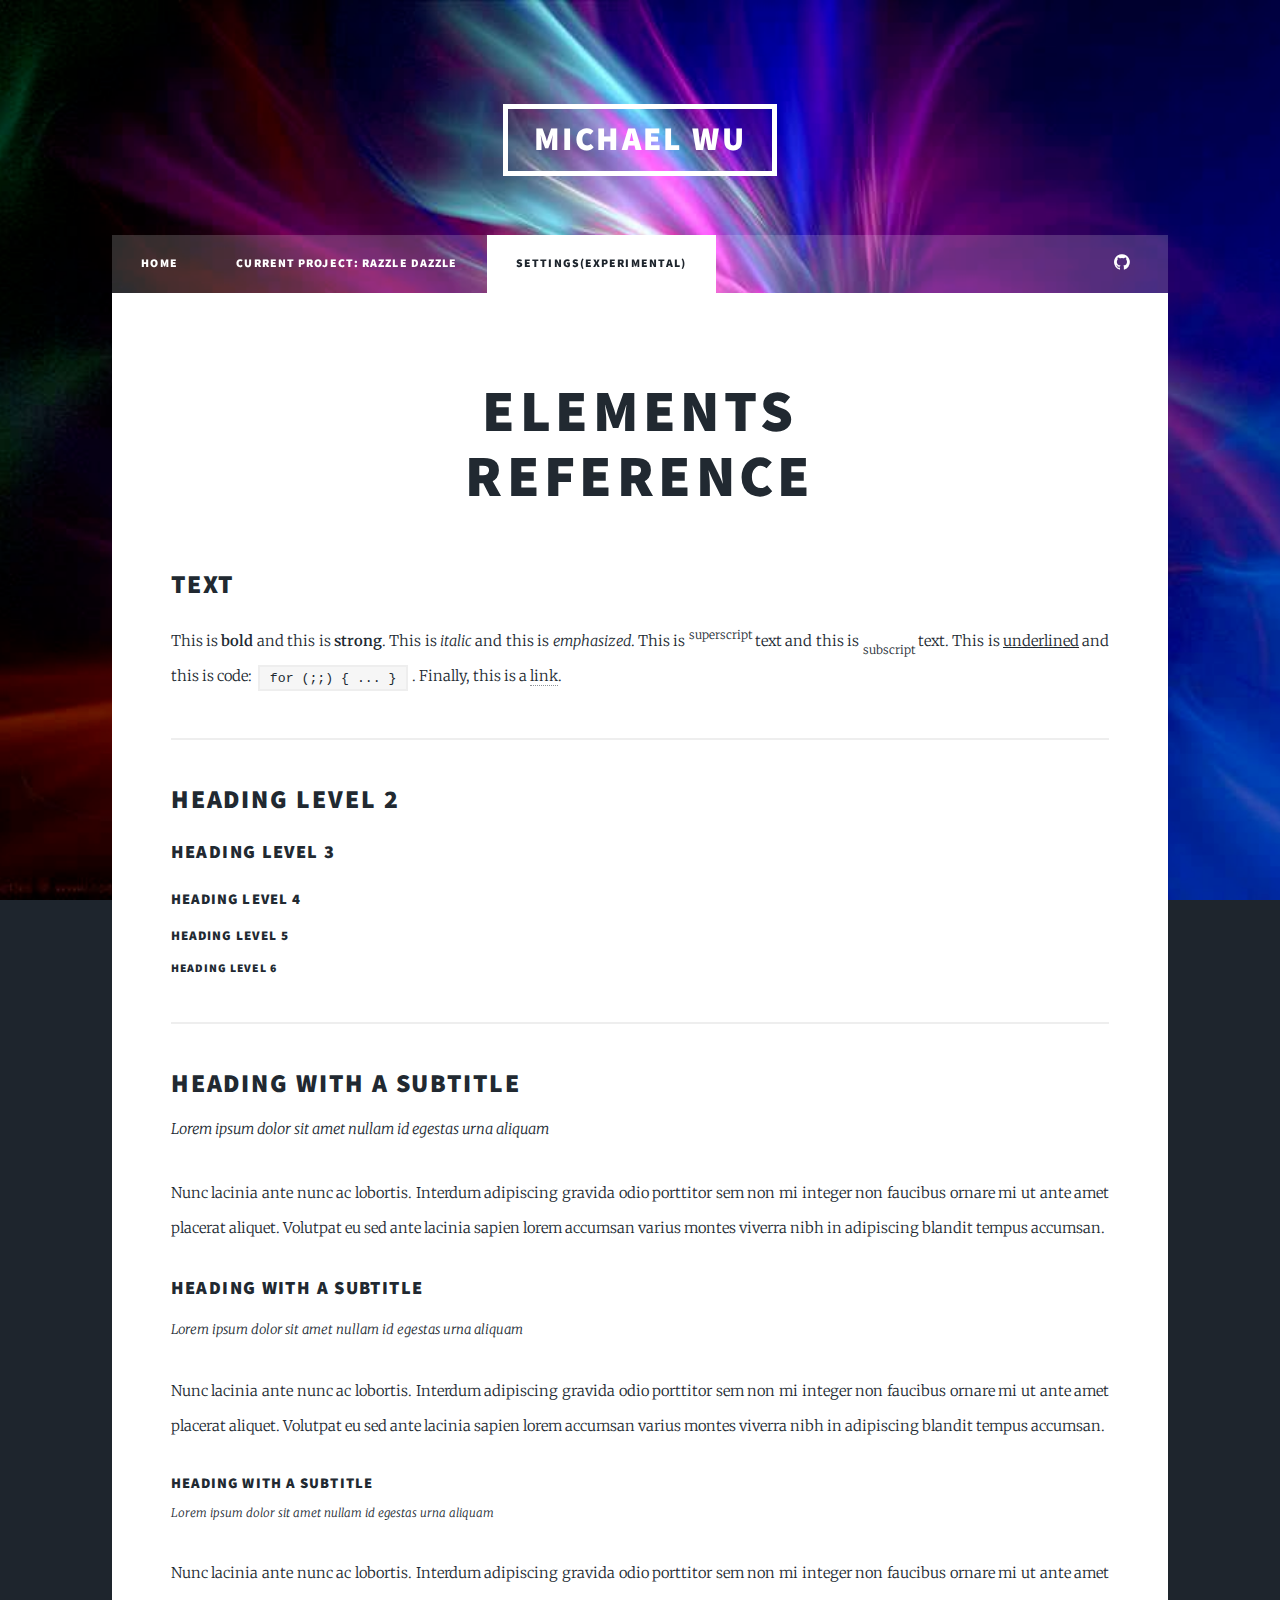
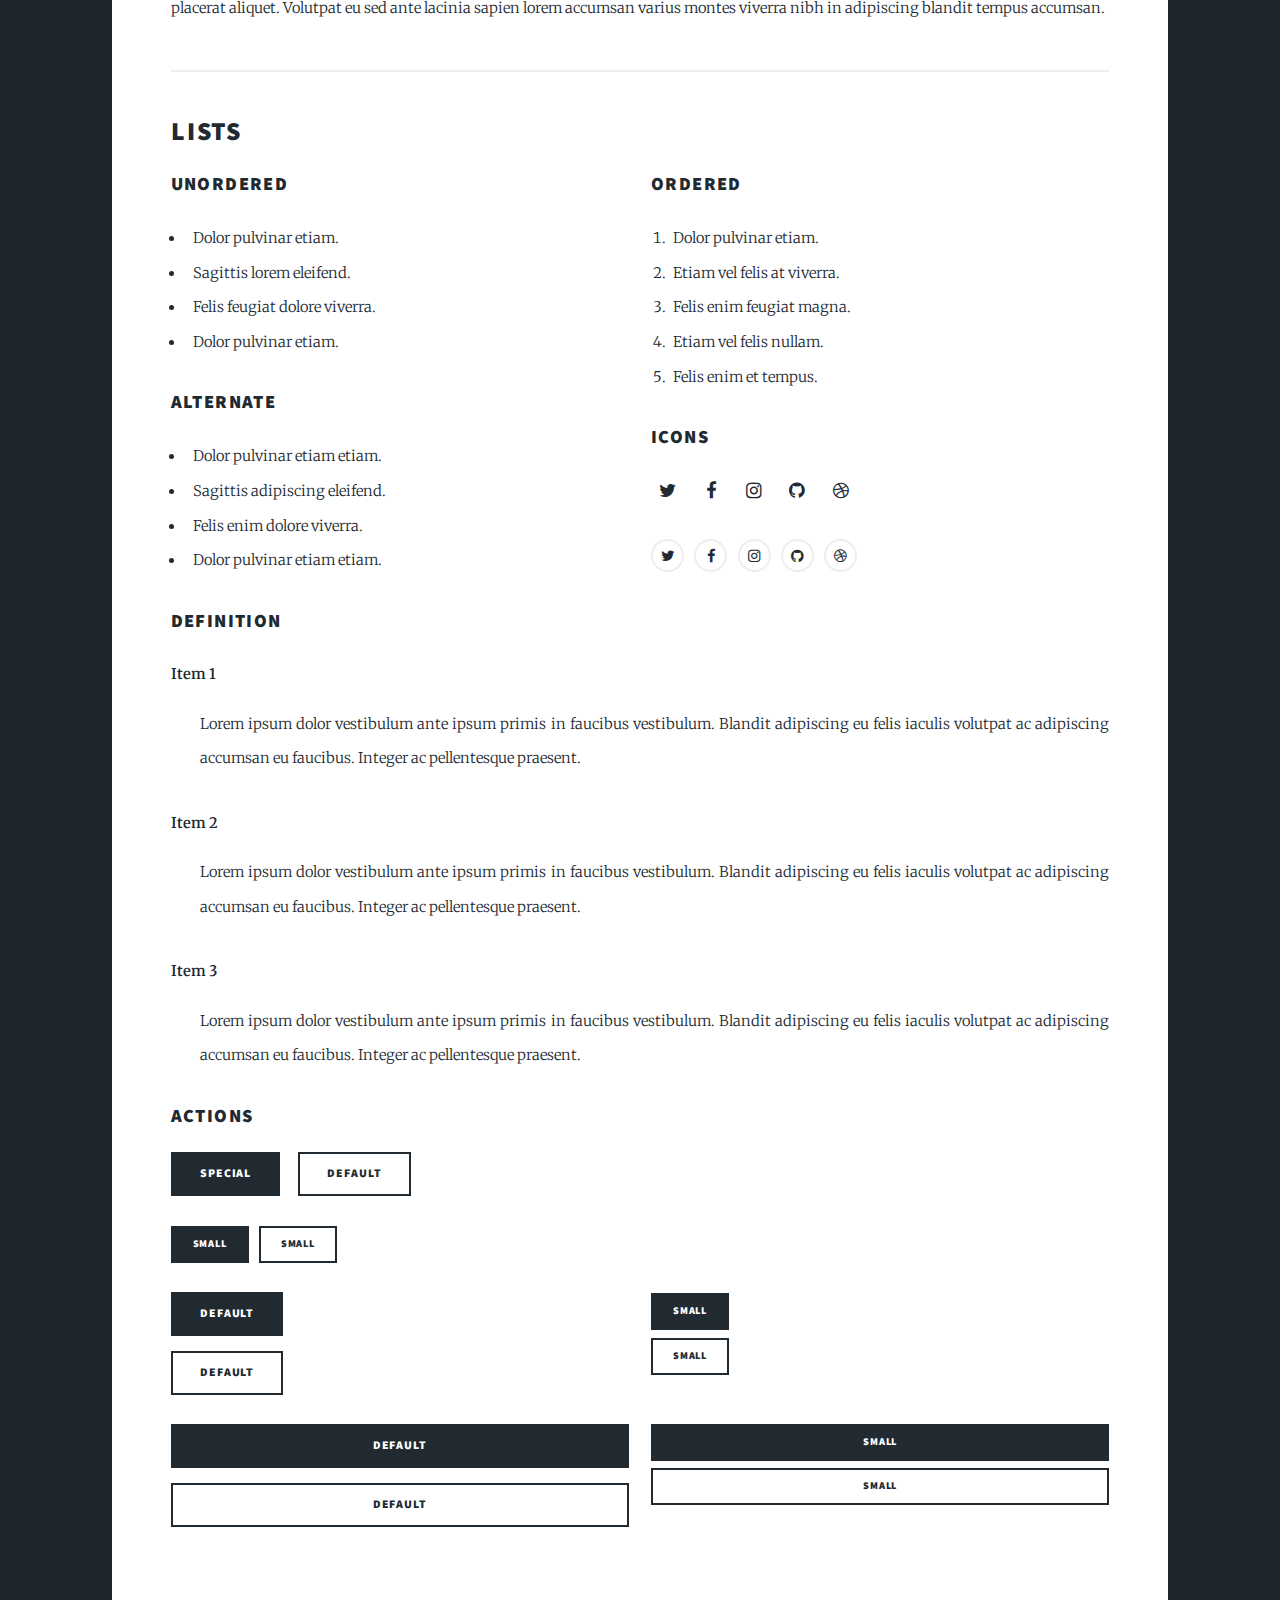
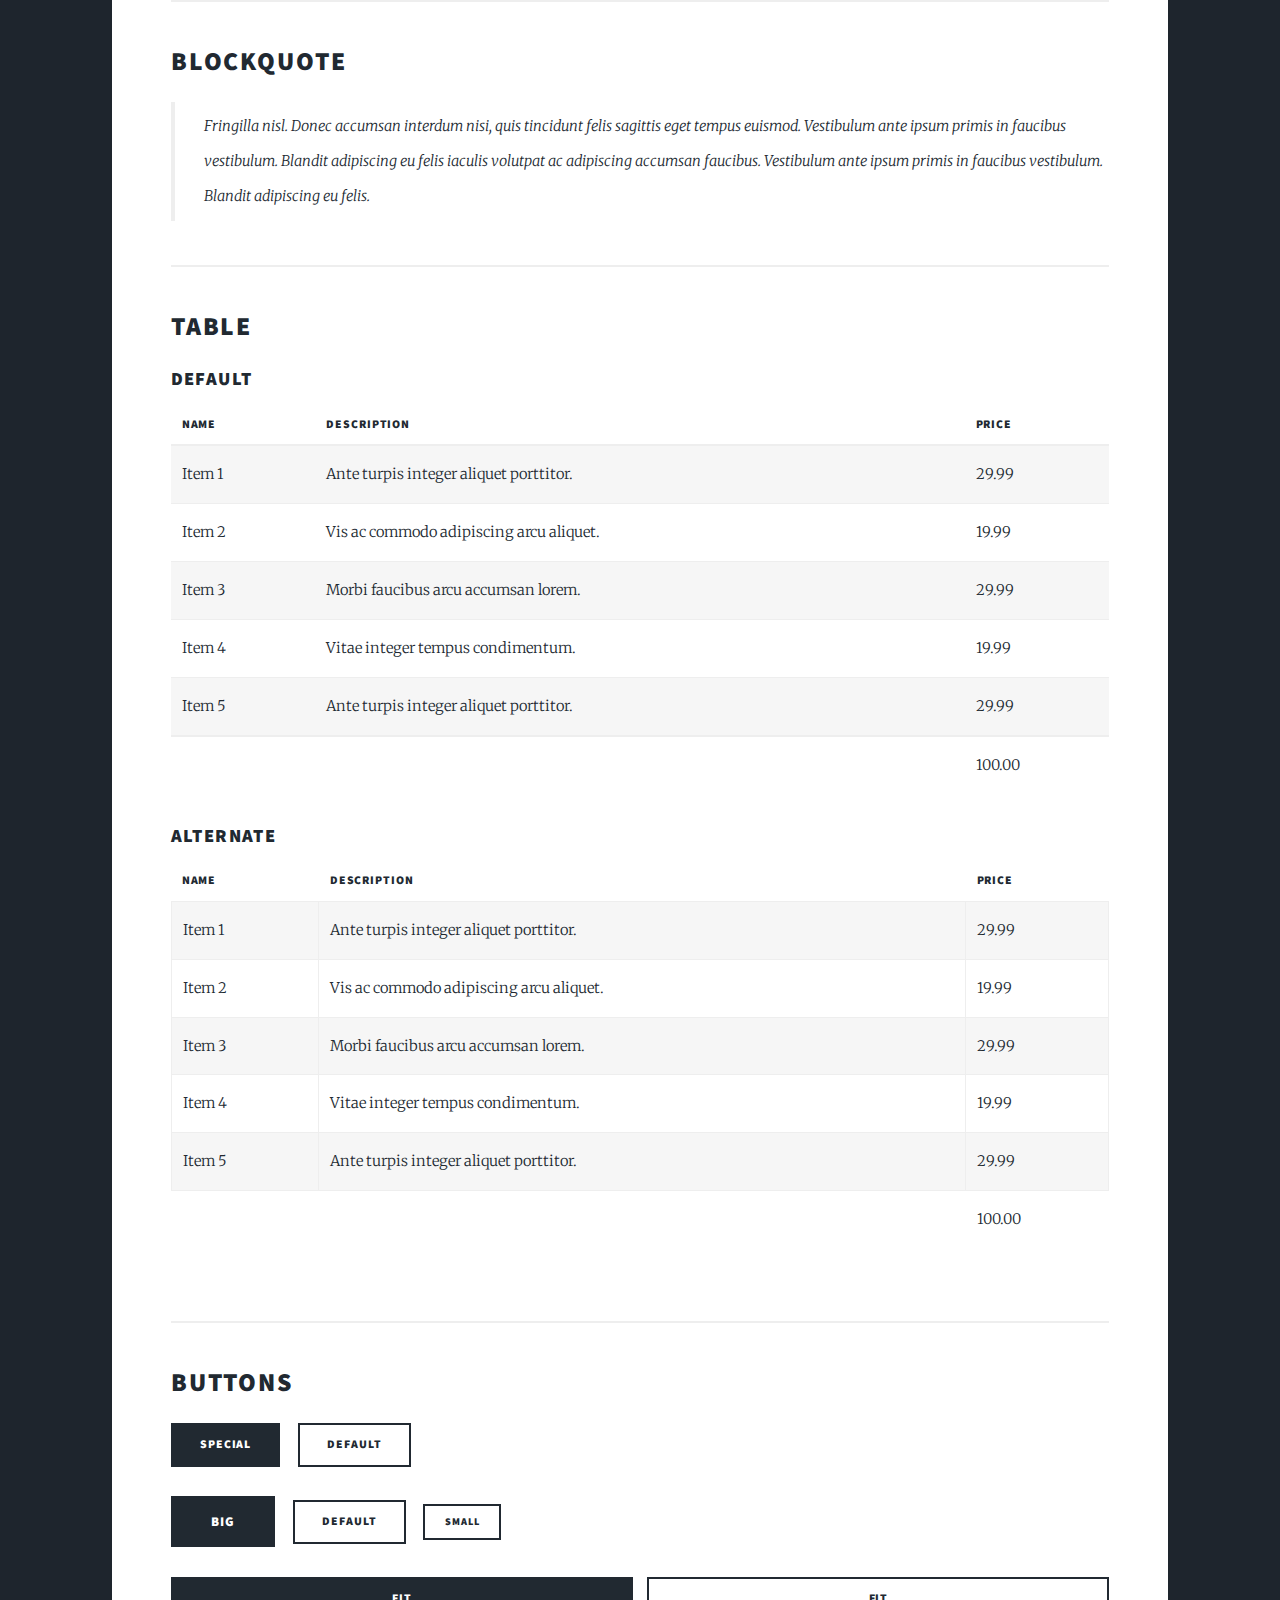
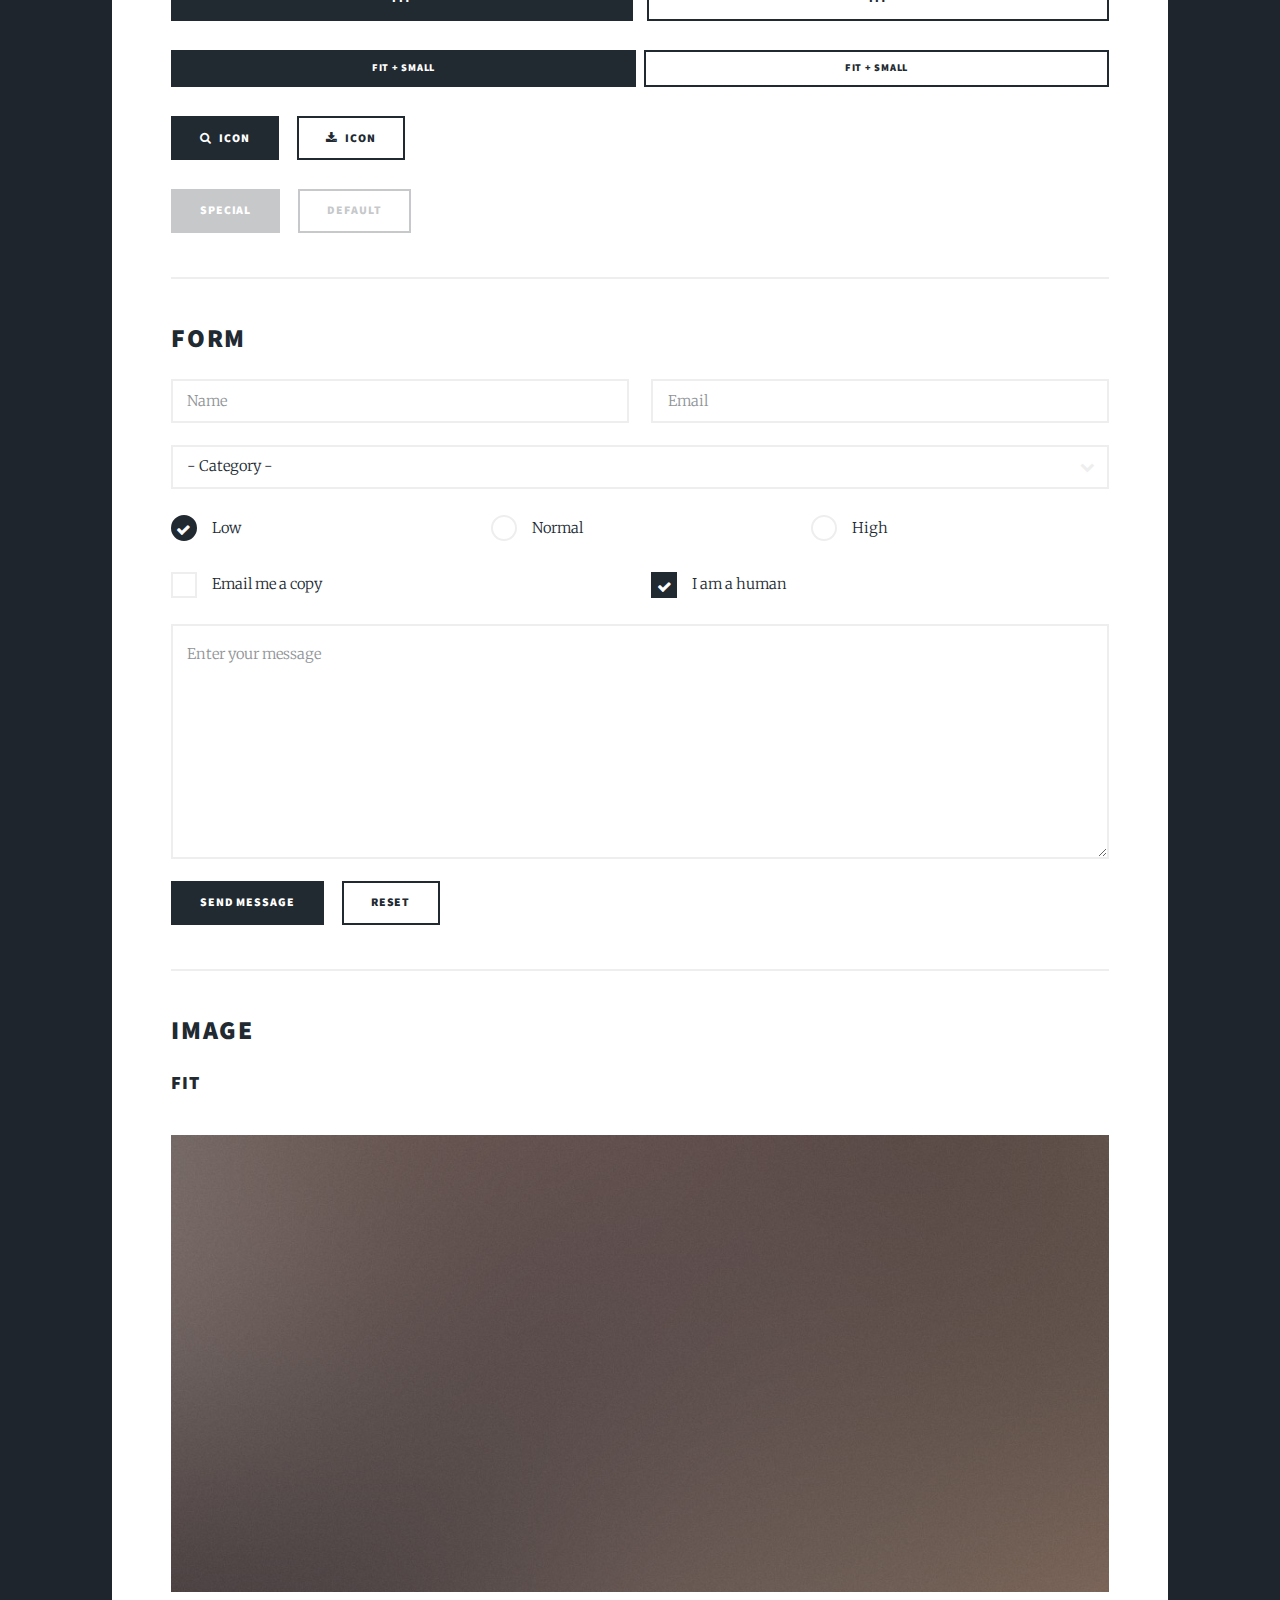
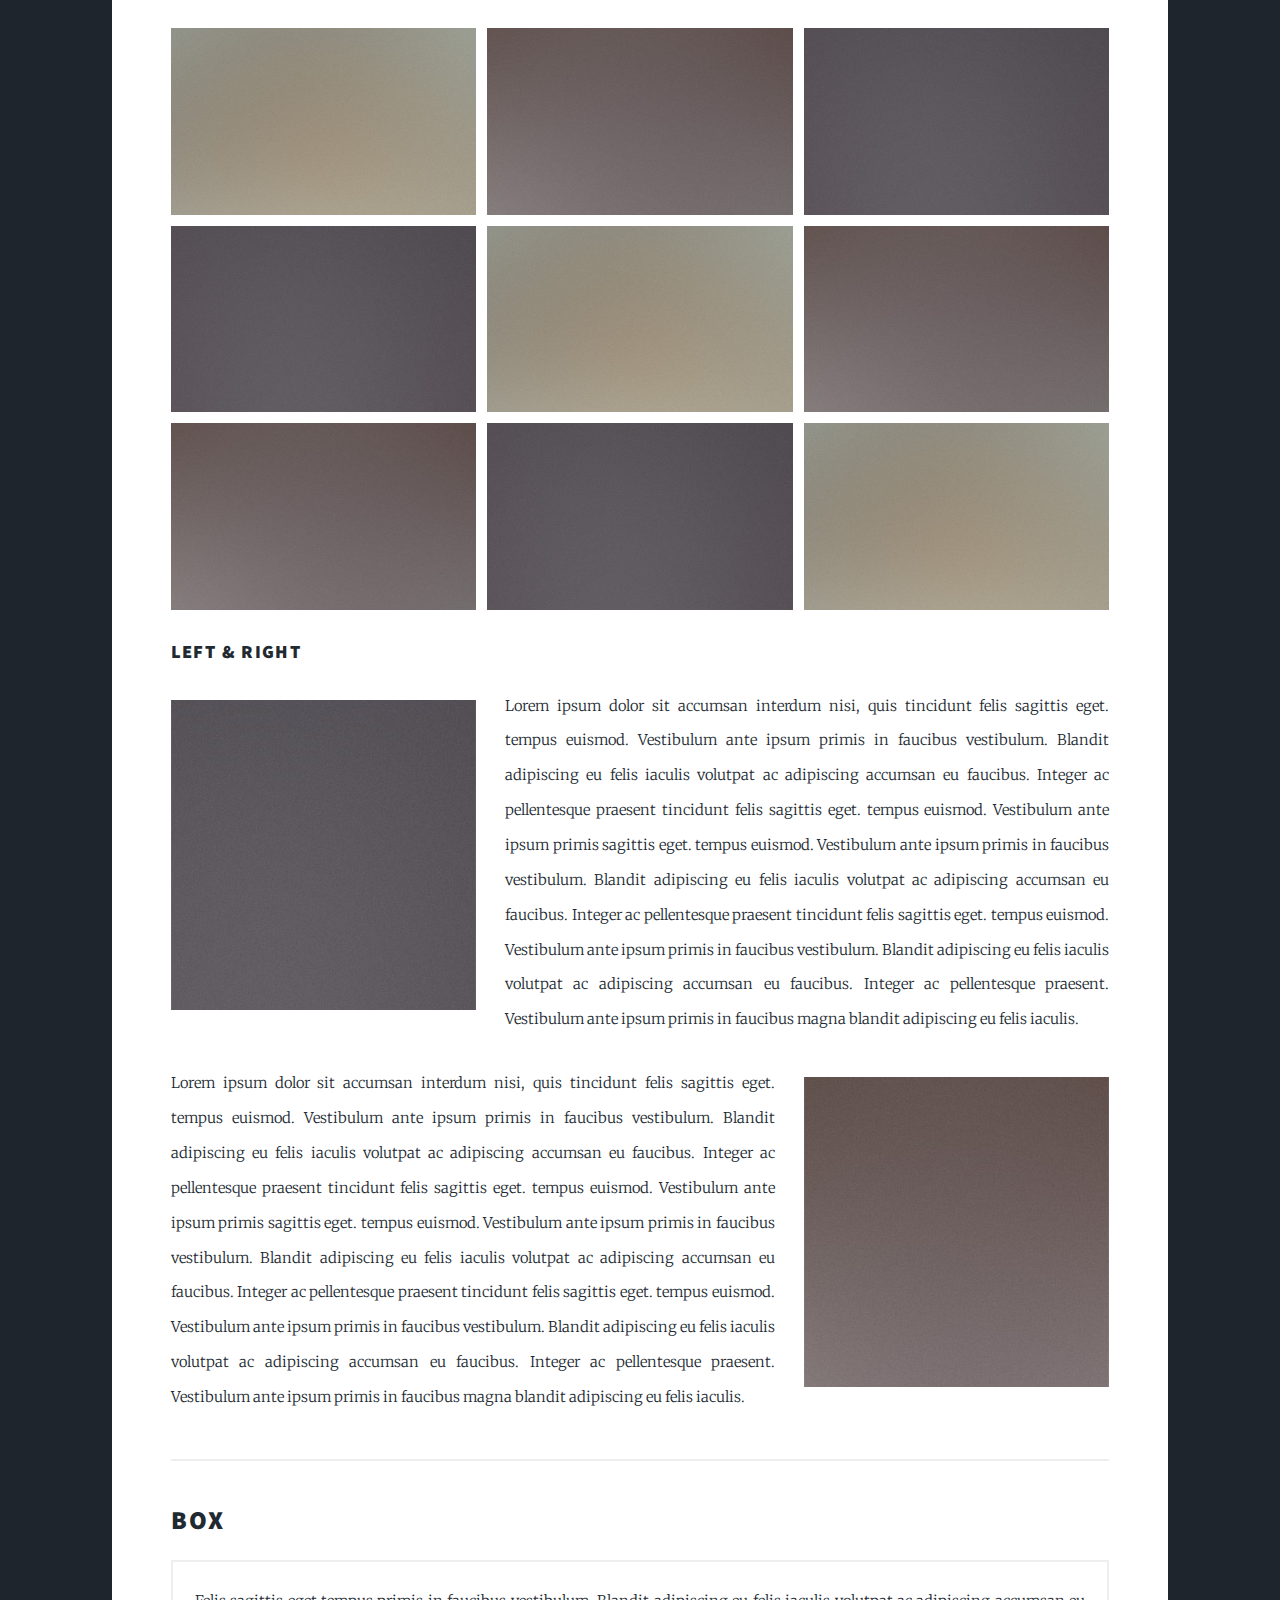
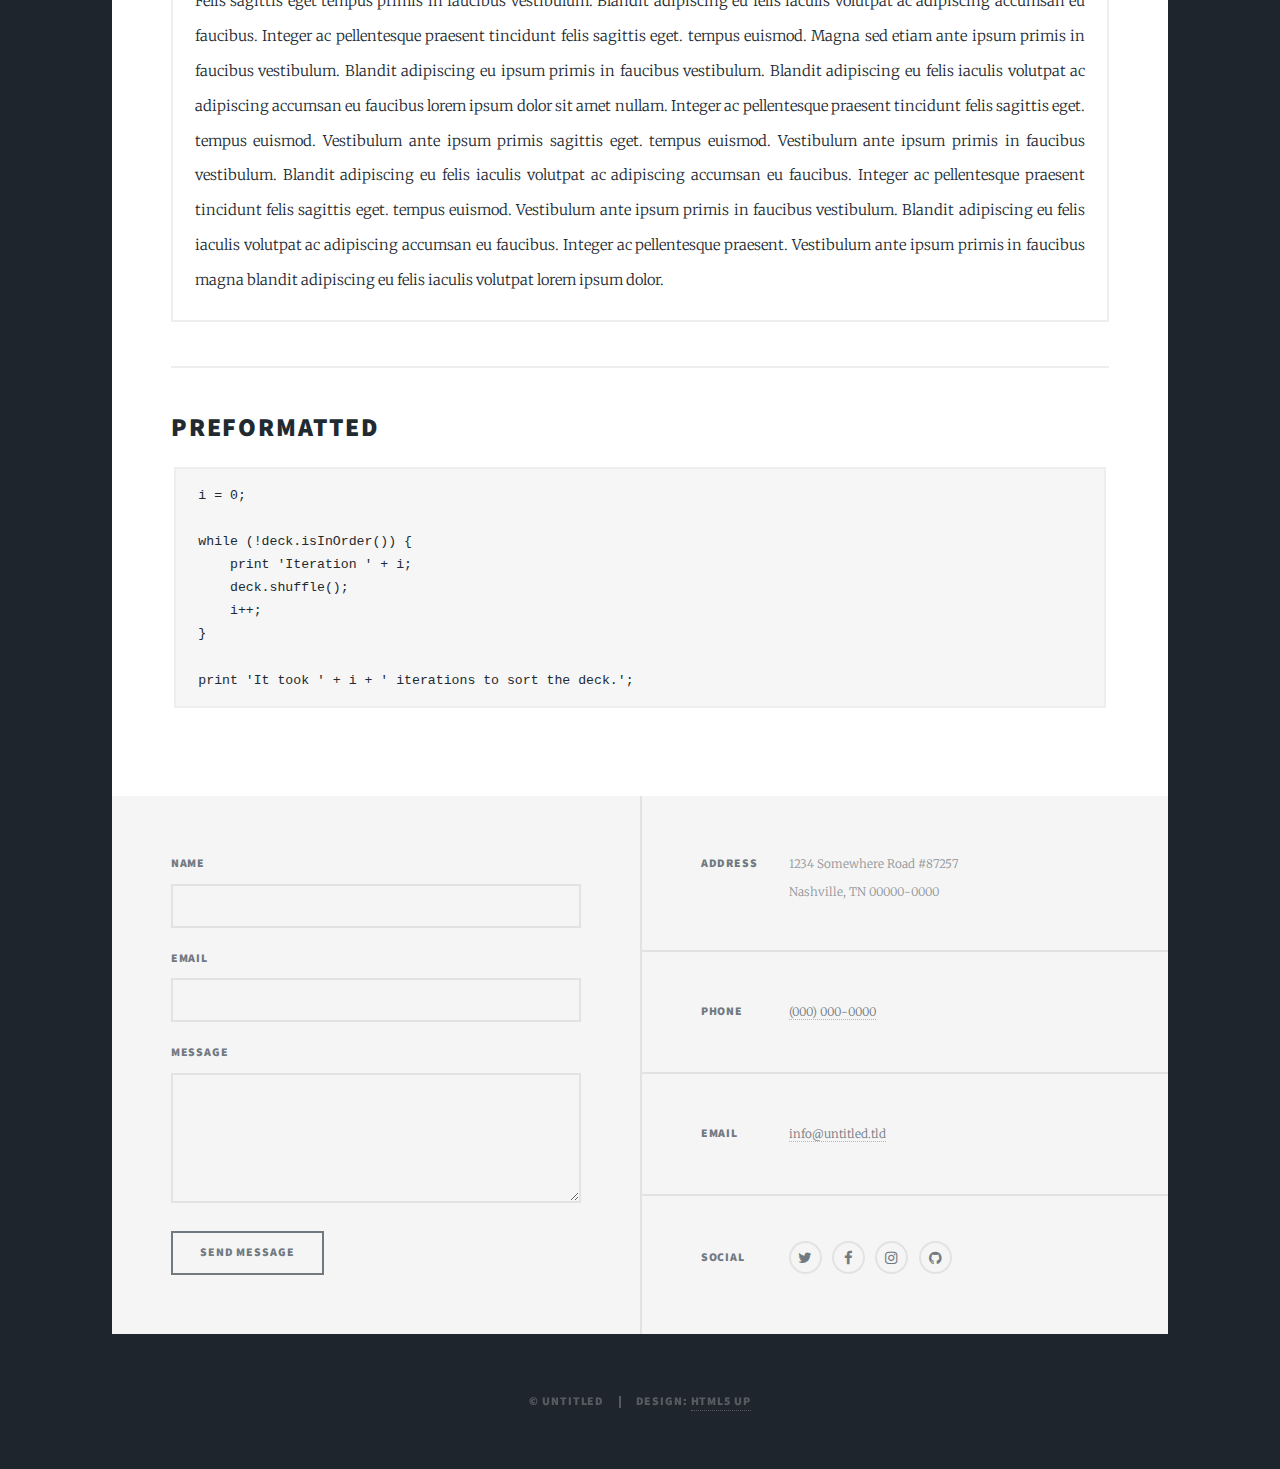
<file: elements.html>
<!DOCTYPE HTML>
<!--
	Massively by HTML5 UP
	html5up.net | @ajlkn
	Free for personal and commercial use under the CCA 3.0 license (html5up.net/license)
-->
<html>
	<head>
		<title>Michael Wu- Design &amp; Creation</title>
		<meta charset="utf-8" />
		<meta name="viewport" content="width=device-width, initial-scale=1, user-scalable=no" />
		<link rel="stylesheet" href="assets/css/main.css" />
		<noscript><link rel="stylesheet" href="assets/css/noscript.css" /></noscript>
	</head>
	<body class="is-loading">

		<!-- Wrapper -->
			<div id="wrapper">

				<!-- Header -->
					<header id="header">
						<a href="index.html" class="logo">Michael Wu</a>
					</header>

				<!-- Nav -->
					<nav id="nav">
						<ul class="links">
							<li><a href="index.html">Home</a></li>
							<li><a href="generic.html">Current Project: Razzle Dazzle</a></li>
							<li class="active"><a href="elements.html">Settings(Experimental)</a></li>
						</ul>
						<ul class="icons">
							<!--<li><a href="#" class="icon fa-twitter"><span class="label">Twitter</span></a></li>
							<li><a href="#" class="icon fa-facebook"><span class="label">Facebook</span></a></li>
							<li><a href="#" class="icon fa-instagram"><span class="label">Instagram</span></a></li>-->
							<li><a href="https://github.com/michaelwu21" class="icon fa-github" target="_blank"><span class="label">GitHub</span></a></li>
						</ul>
					</nav>

				<!-- Main -->
					<div id="main">

						<!-- Post -->
							<section class="post">
								<header class="major">
									<h1>Elements<br />
									Reference</h1>
								</header>

								<!-- Text stuff -->
									<h2>Text</h2>
									<p>This is <b>bold</b> and this is <strong>strong</strong>. This is <i>italic</i> and this is <em>emphasized</em>.
									This is <sup>superscript</sup> text and this is <sub>subscript</sub> text.
									This is <u>underlined</u> and this is code: <code>for (;;) { ... }</code>.
									Finally, this is a <a href="#">link</a>.</p>
									<hr />
									<h2>Heading Level 2</h2>
									<h3>Heading Level 3</h3>
									<h4>Heading Level 4</h4>
									<h5>Heading Level 5</h5>
									<h6>Heading Level 6</h6>
									<hr />
									<header>
										<h2>Heading with a Subtitle</h2>
										<p>Lorem ipsum dolor sit amet nullam id egestas urna aliquam</p>
									</header>
									<p>Nunc lacinia ante nunc ac lobortis. Interdum adipiscing gravida odio porttitor sem non mi integer non faucibus ornare mi ut ante amet placerat aliquet. Volutpat eu sed ante lacinia sapien lorem accumsan varius montes viverra nibh in adipiscing blandit tempus accumsan.</p>
									<header>
										<h3>Heading with a Subtitle</h3>
										<p>Lorem ipsum dolor sit amet nullam id egestas urna aliquam</p>
									</header>
									<p>Nunc lacinia ante nunc ac lobortis. Interdum adipiscing gravida odio porttitor sem non mi integer non faucibus ornare mi ut ante amet placerat aliquet. Volutpat eu sed ante lacinia sapien lorem accumsan varius montes viverra nibh in adipiscing blandit tempus accumsan.</p>
									<header>
										<h4>Heading with a Subtitle</h4>
										<p>Lorem ipsum dolor sit amet nullam id egestas urna aliquam</p>
									</header>
									<p>Nunc lacinia ante nunc ac lobortis. Interdum adipiscing gravida odio porttitor sem non mi integer non faucibus ornare mi ut ante amet placerat aliquet. Volutpat eu sed ante lacinia sapien lorem accumsan varius montes viverra nibh in adipiscing blandit tempus accumsan.</p>

									<hr />

								<!-- Lists -->
									<h2>Lists</h2>
									<div class="row">
										<div class="6u 12u$(small)">

											<h3>Unordered</h3>
											<ul>
												<li>Dolor pulvinar etiam.</li>
												<li>Sagittis lorem eleifend.</li>
												<li>Felis feugiat dolore viverra.</li>
												<li>Dolor pulvinar etiam.</li>
											</ul>

											<h3>Alternate</h3>
											<ul class="alt">
												<li>Dolor pulvinar etiam etiam.</li>
												<li>Sagittis adipiscing eleifend.</li>
												<li>Felis enim dolore viverra.</li>
												<li>Dolor pulvinar etiam etiam.</li>
											</ul>

										</div>
										<div class="6u$ 12u$(small)">

											<h3>Ordered</h3>
											<ol>
												<li>Dolor pulvinar etiam.</li>
												<li>Etiam vel felis at viverra.</li>
												<li>Felis enim feugiat magna.</li>
												<li>Etiam vel felis nullam.</li>
												<li>Felis enim et tempus.</li>
											</ol>

											<h3>Icons</h3>
											<ul class="icons">
												<li><a href="#" class="icon fa-twitter"><span class="label">Twitter</span></a></li>
												<li><a href="#" class="icon fa-facebook"><span class="label">Facebook</span></a></li>
												<li><a href="#" class="icon fa-instagram"><span class="label">Instagram</span></a></li>
												<li><a href="#" class="icon fa-github"><span class="label">Github</span></a></li>
												<li><a href="#" class="icon fa-dribbble"><span class="label">Dribbble</span></a></li>
											</ul>
											<ul class="icons alt">
												<li><a href="#" class="icon alt fa-twitter"><span class="label">Twitter</span></a></li>
												<li><a href="#" class="icon alt fa-facebook"><span class="label">Facebook</span></a></li>
												<li><a href="#" class="icon alt fa-instagram"><span class="label">Instagram</span></a></li>
												<li><a href="#" class="icon alt fa-github"><span class="label">Github</span></a></li>
												<li><a href="#" class="icon alt fa-dribbble"><span class="label">Dribbble</span></a></li>
											</ul>

										</div>
									</div>
									<h3>Definition</h3>
									<dl>
										<dt>Item 1</dt>
										<dd>
											<p>Lorem ipsum dolor vestibulum ante ipsum primis in faucibus vestibulum. Blandit adipiscing eu felis iaculis volutpat ac adipiscing accumsan eu faucibus. Integer ac pellentesque praesent.</p>
										</dd>
										<dt>Item 2</dt>
										<dd>
											<p>Lorem ipsum dolor vestibulum ante ipsum primis in faucibus vestibulum. Blandit adipiscing eu felis iaculis volutpat ac adipiscing accumsan eu faucibus. Integer ac pellentesque praesent.</p>
										</dd>
										<dt>Item 3</dt>
										<dd>
											<p>Lorem ipsum dolor vestibulum ante ipsum primis in faucibus vestibulum. Blandit adipiscing eu felis iaculis volutpat ac adipiscing accumsan eu faucibus. Integer ac pellentesque praesent.</p>
										</dd>
									</dl>

									<h3>Actions</h3>
									<ul class="actions">
										<li><a href="#" class="button special">Special</a></li>
										<li><a href="#" class="button">Default</a></li>
									</ul>
									<ul class="actions small">
										<li><a href="#" class="button special small">Small</a></li>
										<li><a href="#" class="button small">Small</a></li>
									</ul>
									<div class="row">
										<div class="6u 12u$(small)">
											<ul class="actions vertical">
												<li><a href="#" class="button special">Default</a></li>
												<li><a href="#" class="button">Default</a></li>
											</ul>
										</div>
										<div class="6u 12u$(small)">
											<ul class="actions vertical small">
												<li><a href="#" class="button special small">Small</a></li>
												<li><a href="#" class="button small">Small</a></li>
											</ul>
										</div>
									</div>
									<div class="row">
										<div class="6u 12u$(small)">
											<ul class="actions vertical">
												<li><a href="#" class="button special fit">Default</a></li>
												<li><a href="#" class="button fit">Default</a></li>
											</ul>
										</div>
										<div class="6u$ 12u$(small)">
											<ul class="actions vertical small">
												<li><a href="#" class="button special small fit">Small</a></li>
												<li><a href="#" class="button small fit">Small</a></li>
											</ul>
										</div>
									</div>

									<hr />

								<!-- Blockquote -->
									<h2>Blockquote</h2>
									<blockquote>Fringilla nisl. Donec accumsan interdum nisi, quis tincidunt felis sagittis eget tempus euismod. Vestibulum ante ipsum primis in faucibus vestibulum. Blandit adipiscing eu felis iaculis volutpat ac adipiscing accumsan faucibus. Vestibulum ante ipsum primis in faucibus vestibulum. Blandit adipiscing eu felis.</blockquote>

									<hr />

								<!-- Table -->
									<h2>Table</h2>

									<h3>Default</h3>
									<div class="table-wrapper">
										<table>
											<thead>
												<tr>
													<th>Name</th>
													<th>Description</th>
													<th>Price</th>
												</tr>
											</thead>
											<tbody>
												<tr>
													<td>Item 1</td>
													<td>Ante turpis integer aliquet porttitor.</td>
													<td>29.99</td>
												</tr>
												<tr>
													<td>Item 2</td>
													<td>Vis ac commodo adipiscing arcu aliquet.</td>
													<td>19.99</td>
												</tr>
												<tr>
													<td>Item 3</td>
													<td> Morbi faucibus arcu accumsan lorem.</td>
													<td>29.99</td>
												</tr>
												<tr>
													<td>Item 4</td>
													<td>Vitae integer tempus condimentum.</td>
													<td>19.99</td>
												</tr>
												<tr>
													<td>Item 5</td>
													<td>Ante turpis integer aliquet porttitor.</td>
													<td>29.99</td>
												</tr>
											</tbody>
											<tfoot>
												<tr>
													<td colspan="2"></td>
													<td>100.00</td>
												</tr>
											</tfoot>
										</table>
									</div>

									<h3>Alternate</h3>
									<div class="table-wrapper">
										<table class="alt">
											<thead>
												<tr>
													<th>Name</th>
													<th>Description</th>
													<th>Price</th>
												</tr>
											</thead>
											<tbody>
												<tr>
													<td>Item 1</td>
													<td>Ante turpis integer aliquet porttitor.</td>
													<td>29.99</td>
												</tr>
												<tr>
													<td>Item 2</td>
													<td>Vis ac commodo adipiscing arcu aliquet.</td>
													<td>19.99</td>
												</tr>
												<tr>
													<td>Item 3</td>
													<td> Morbi faucibus arcu accumsan lorem.</td>
													<td>29.99</td>
												</tr>
												<tr>
													<td>Item 4</td>
													<td>Vitae integer tempus condimentum.</td>
													<td>19.99</td>
												</tr>
												<tr>
													<td>Item 5</td>
													<td>Ante turpis integer aliquet porttitor.</td>
													<td>29.99</td>
												</tr>
											</tbody>
											<tfoot>
												<tr>
													<td colspan="2"></td>
													<td>100.00</td>
												</tr>
											</tfoot>
										</table>
									</div>

									<hr />

								<!-- Buttons -->
									<h2>Buttons</h2>
									<ul class="actions">
										<li><a href="#" class="button special">Special</a></li>
										<li><a href="#" class="button">Default</a></li>
									</ul>
									<ul class="actions">
										<li><a href="#" class="button special big">Big</a></li>
										<li><a href="#" class="button">Default</a></li>
										<li><a href="#" class="button small">Small</a></li>
									</ul>
									<ul class="actions fit">
										<li><a href="#" class="button special fit">Fit</a></li>
										<li><a href="#" class="button fit">Fit</a></li>
									</ul>
									<ul class="actions fit small">
										<li><a href="#" class="button special fit small">Fit + Small</a></li>
										<li><a href="#" class="button fit small">Fit + Small</a></li>
									</ul>
									<ul class="actions">
										<li><a href="#" class="button special icon fa-search">Icon</a></li>
										<li><a href="#" class="button icon fa-download">Icon</a></li>
									</ul>
									<ul class="actions">
										<li><span class="button special disabled">Special</span></li>
										<li><span class="button disabled">Default</span></li>
									</ul>

									<hr />

								<!-- Form -->
									<h2>Form</h2>

									<form method="post" action="#" class="alt">
										<div class="row uniform">
											<div class="6u 12u$(xsmall)">
												<input type="text" name="demo-name" id="demo-name" value="" placeholder="Name" />
											</div>
											<div class="6u$ 12u$(xsmall)">
												<input type="email" name="demo-email" id="demo-email" value="" placeholder="Email" />
											</div>
											<!-- Break -->
											<div class="12u$">
												<div class="select-wrapper">
													<select name="demo-category" id="demo-category">
														<option value="">- Category -</option>
														<option value="1">Manufacturing</option>
														<option value="1">Shipping</option>
														<option value="1">Administration</option>
														<option value="1">Human Resources</option>
													</select>
												</div>
											</div>
											<!-- Break -->
											<div class="4u 12u$(small)">
												<input type="radio" id="demo-priority-low" name="demo-priority" checked>
												<label for="demo-priority-low">Low</label>
											</div>
											<div class="4u 12u$(small)">
												<input type="radio" id="demo-priority-normal" name="demo-priority">
												<label for="demo-priority-normal">Normal</label>
											</div>
											<div class="4u$ 12u$(small)">
												<input type="radio" id="demo-priority-high" name="demo-priority">
												<label for="demo-priority-high">High</label>
											</div>
											<!-- Break -->
											<div class="6u 12u$(small)">
												<input type="checkbox" id="demo-copy" name="demo-copy">
												<label for="demo-copy">Email me a copy</label>
											</div>
											<div class="6u$ 12u$(small)">
												<input type="checkbox" id="demo-human" name="demo-human" checked>
												<label for="demo-human">I am a human</label>
											</div>
											<!-- Break -->
											<div class="12u$">
												<textarea name="demo-message" id="demo-message" placeholder="Enter your message" rows="6"></textarea>
											</div>
											<!-- Break -->
											<div class="12u$">
												<ul class="actions">
													<li><input type="submit" value="Send Message" class="special" /></li>
													<li><input type="reset" value="Reset" /></li>
												</ul>
											</div>
										</div>
									</form>

									<hr />

								<!-- Image -->
									<h2>Image</h2>

									<h3>Fit</h3>
									<span class="image fit"><img src="images/pic01.jpg" alt="" /></span>
									<div class="box alt">
										<div class="row 50% uniform">
											<div class="4u"><span class="image fit"><img src="images/pic02.jpg" alt="" /></span></div>
											<div class="4u"><span class="image fit"><img src="images/pic03.jpg" alt="" /></span></div>
											<div class="4u$"><span class="image fit"><img src="images/pic04.jpg" alt="" /></span></div>
											<!-- Break -->
											<div class="4u"><span class="image fit"><img src="images/pic04.jpg" alt="" /></span></div>
											<div class="4u"><span class="image fit"><img src="images/pic02.jpg" alt="" /></span></div>
											<div class="4u$"><span class="image fit"><img src="images/pic03.jpg" alt="" /></span></div>
											<!-- Break -->
											<div class="4u"><span class="image fit"><img src="images/pic03.jpg" alt="" /></span></div>
											<div class="4u"><span class="image fit"><img src="images/pic04.jpg" alt="" /></span></div>
											<div class="4u$"><span class="image fit"><img src="images/pic02.jpg" alt="" /></span></div>
										</div>
									</div>

									<h3>Left &amp; Right</h3>
									<p><span class="image left"><img src="images/pic08.jpg" alt="" /></span>Lorem ipsum dolor sit accumsan interdum nisi, quis tincidunt felis sagittis eget. tempus euismod. Vestibulum ante ipsum primis in faucibus vestibulum. Blandit adipiscing eu felis iaculis volutpat ac adipiscing accumsan eu faucibus. Integer ac pellentesque praesent tincidunt felis sagittis eget. tempus euismod. Vestibulum ante ipsum primis sagittis eget. tempus euismod. Vestibulum ante ipsum primis in faucibus vestibulum. Blandit adipiscing eu felis iaculis volutpat ac adipiscing accumsan eu faucibus. Integer ac pellentesque praesent tincidunt felis sagittis eget. tempus euismod. Vestibulum ante ipsum primis in faucibus vestibulum. Blandit adipiscing eu felis iaculis volutpat ac adipiscing accumsan eu faucibus. Integer ac pellentesque praesent. Vestibulum ante ipsum primis in faucibus magna blandit adipiscing eu felis iaculis.</p>
									<p><span class="image right"><img src="images/pic09.jpg" alt="" /></span>Lorem ipsum dolor sit accumsan interdum nisi, quis tincidunt felis sagittis eget. tempus euismod. Vestibulum ante ipsum primis in faucibus vestibulum. Blandit adipiscing eu felis iaculis volutpat ac adipiscing accumsan eu faucibus. Integer ac pellentesque praesent tincidunt felis sagittis eget. tempus euismod. Vestibulum ante ipsum primis sagittis eget. tempus euismod. Vestibulum ante ipsum primis in faucibus vestibulum. Blandit adipiscing eu felis iaculis volutpat ac adipiscing accumsan eu faucibus. Integer ac pellentesque praesent tincidunt felis sagittis eget. tempus euismod. Vestibulum ante ipsum primis in faucibus vestibulum. Blandit adipiscing eu felis iaculis volutpat ac adipiscing accumsan eu faucibus. Integer ac pellentesque praesent. Vestibulum ante ipsum primis in faucibus magna blandit adipiscing eu felis iaculis.</p>

									<hr />

								<!-- Box -->
									<h2>Box</h2>
									<div class="box">
										<p>Felis sagittis eget tempus primis in faucibus vestibulum. Blandit adipiscing eu felis iaculis volutpat ac adipiscing accumsan eu faucibus. Integer ac pellentesque praesent tincidunt felis sagittis eget. tempus euismod. Magna sed etiam ante ipsum primis in faucibus vestibulum. Blandit adipiscing eu ipsum primis in faucibus vestibulum. Blandit adipiscing eu felis iaculis volutpat ac adipiscing accumsan eu faucibus lorem ipsum dolor sit amet nullam. Integer ac pellentesque praesent tincidunt felis sagittis eget. tempus euismod. Vestibulum ante ipsum primis sagittis eget. tempus euismod. Vestibulum ante ipsum primis in faucibus vestibulum. Blandit adipiscing eu felis iaculis volutpat ac adipiscing accumsan eu faucibus. Integer ac pellentesque praesent tincidunt felis sagittis eget. tempus euismod. Vestibulum ante ipsum primis in faucibus vestibulum. Blandit adipiscing eu felis iaculis volutpat ac adipiscing accumsan eu faucibus. Integer ac pellentesque praesent. Vestibulum ante ipsum primis in faucibus magna blandit adipiscing eu felis iaculis volutpat lorem ipsum dolor.</p>
									</div>

									<hr />

								<!-- Preformatted Code -->
									<h2>Preformatted</h2>
									<pre><code>i = 0;

while (!deck.isInOrder()) {
    print 'Iteration ' + i;
    deck.shuffle();
    i++;
}

print 'It took ' + i + ' iterations to sort the deck.';
</code></pre>

							</section>

					</div>

				<!-- Footer -->
					<footer id="footer">
						<section>
							<form method="post" action="#">
								<div class="field">
									<label for="name">Name</label>
									<input type="text" name="name" id="name" />
								</div>
								<div class="field">
									<label for="email">Email</label>
									<input type="text" name="email" id="email" />
								</div>
								<div class="field">
									<label for="message">Message</label>
									<textarea name="message" id="message" rows="3"></textarea>
								</div>
								<ul class="actions">
									<li><input type="submit" value="Send Message" /></li>
								</ul>
							</form>
						</section>
						<section class="split contact">
							<section class="alt">
								<h3>Address</h3>
								<p>1234 Somewhere Road #87257<br />
								Nashville, TN 00000-0000</p>
							</section>
							<section>
								<h3>Phone</h3>
								<p><a href="#">(000) 000-0000</a></p>
							</section>
							<section>
								<h3>Email</h3>
								<p><a href="#">info@untitled.tld</a></p>
							</section>
							<section>
								<h3>Social</h3>
								<ul class="icons alt">
									<li><a href="#" class="icon alt fa-twitter"><span class="label">Twitter</span></a></li>
									<li><a href="#" class="icon alt fa-facebook"><span class="label">Facebook</span></a></li>
									<li><a href="#" class="icon alt fa-instagram"><span class="label">Instagram</span></a></li>
									<li><a href="#" class="icon alt fa-github"><span class="label">GitHub</span></a></li>
								</ul>
							</section>
						</section>
					</footer>

				<!-- Copyright -->
					<div id="copyright">
						<ul><li>&copy; Untitled</li><li>Design: <a href="https://html5up.net">HTML5 UP</a></li></ul>
					</div>

			</div>

		<!-- Scripts -->
			<script src="assets/js/jquery.min.js"></script>
			<script src="assets/js/jquery.scrollex.min.js"></script>
			<script src="assets/js/jquery.scrolly.min.js"></script>
			<script src="assets/js/skel.min.js"></script>
			<script src="assets/js/util.js"></script>
			<script src="assets/js/main.js"></script>

	</body>
</html>
</file>
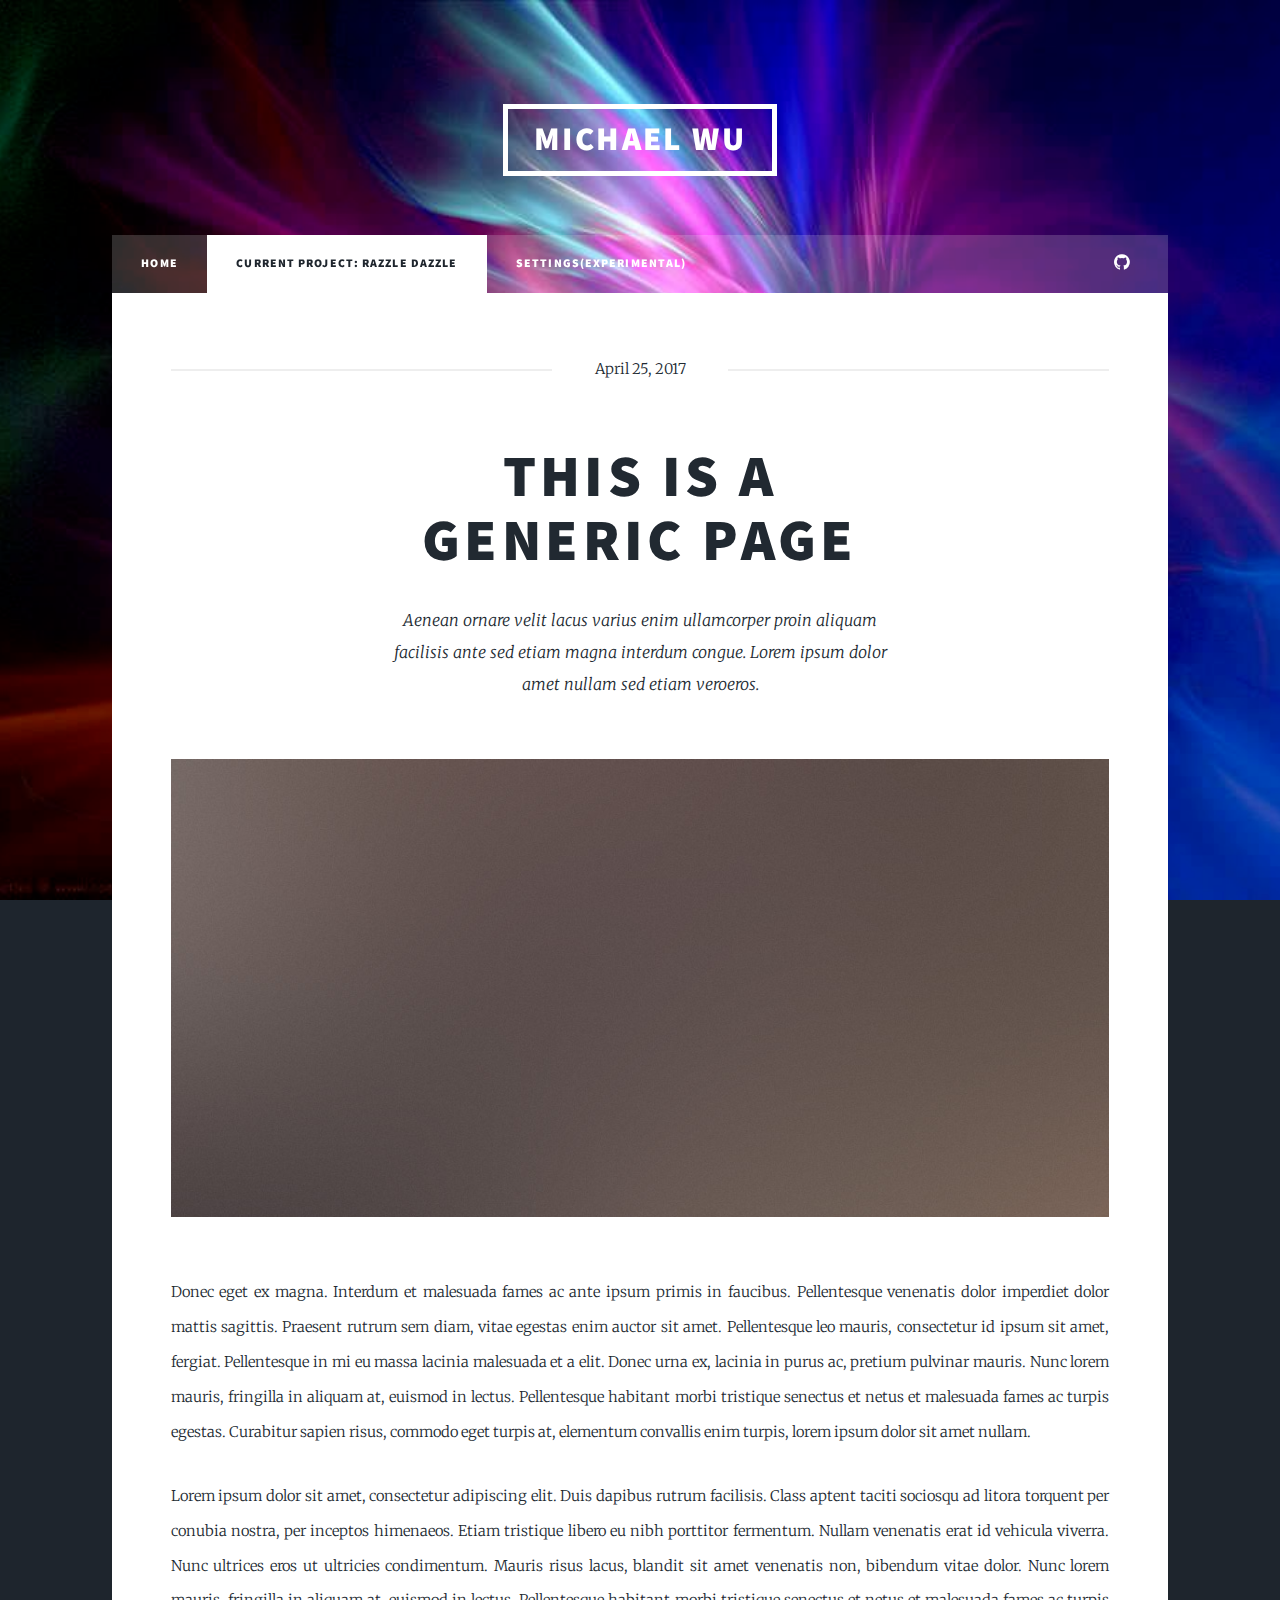
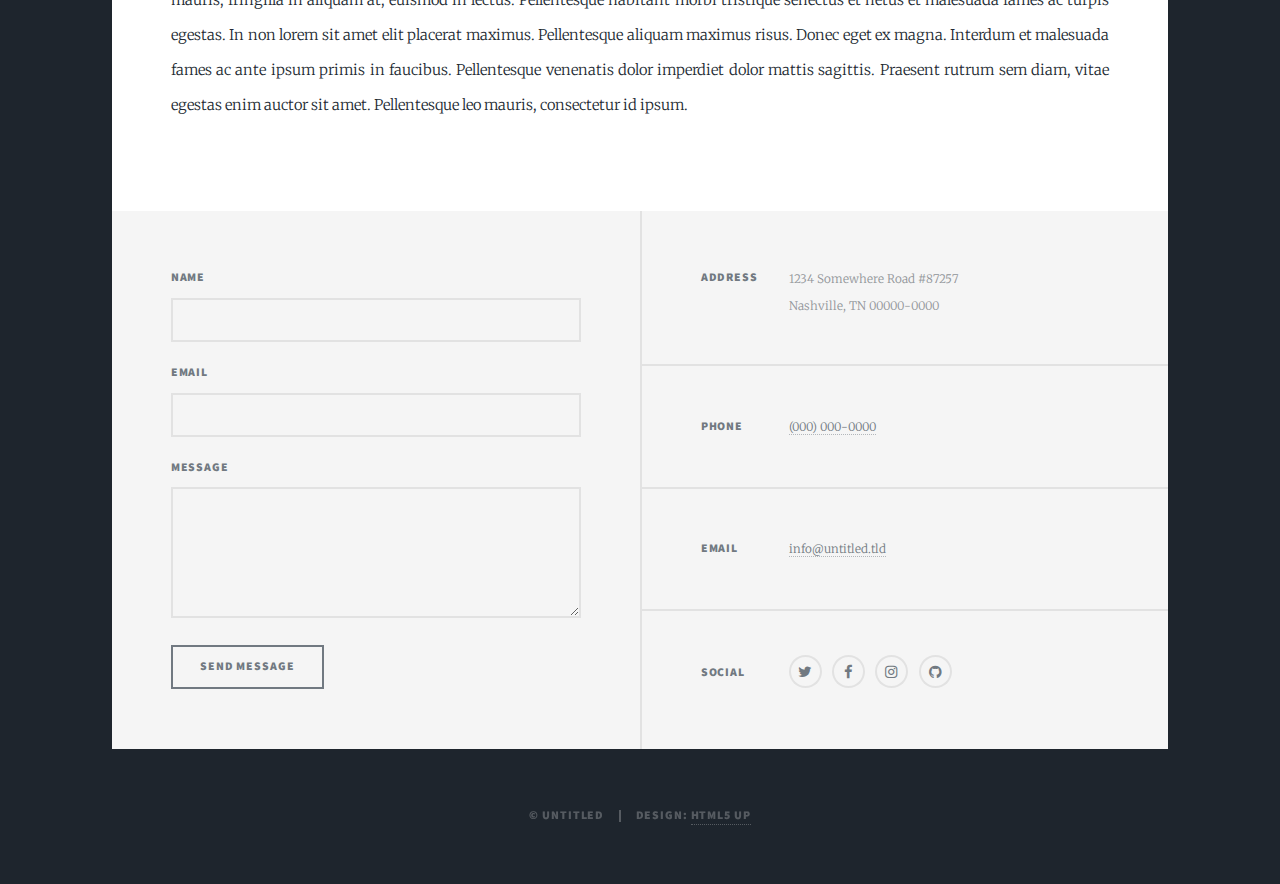
<file: generic.html>
<!DOCTYPE HTML>
<!--
	Massively by HTML5 UP
	html5up.net | @ajlkn
	Free for personal and commercial use under the CCA 3.0 license (html5up.net/license)
-->
<html>
	<head>
		<title>Michael Wu- Design &amp; Creation</title>
		<meta charset="utf-8" />
		<meta name="viewport" content="width=device-width, initial-scale=1, user-scalable=no" />
		<link rel="stylesheet" href="assets/css/main.css" />
		<noscript><link rel="stylesheet" href="assets/css/noscript.css" /></noscript>
	</head>
	<body class="is-loading">

		<!-- Wrapper -->
			<div id="wrapper">

				<!-- Header -->
					<header id="header">
						<a href="index.html" class="logo">Michael Wu</a>
					</header>

				<!-- Nav -->
					<nav id="nav">
						<ul class="links">
							<li><a href="index.html">Home</a></li>
							<li class="active"><a href="generic.html">Current Project: Razzle Dazzle</a></li>
							<li><a href="elements.html">Settings(Experimental)</a></li>
						</ul>
						<ul class="icons">
							<!--<li><a href="#" class="icon fa-twitter"><span class="label">Twitter</span></a></li>
							<li><a href="#" class="icon fa-facebook"><span class="label">Facebook</span></a></li>
							<li><a href="#" class="icon fa-instagram"><span class="label">Instagram</span></a></li>-->
							<li><a href="https://github.com/michaelwu21" class="icon fa-github" target="_blank"><span class="label">GitHub</span></a></li>
						</ul>
					</nav>

				<!-- Main -->
					<div id="main">

						<!-- Post -->
							<section class="post">
								<header class="major">
									<span class="date">April 25, 2017</span>
									<h1>This is a<br />
									Generic Page</h1>
									<p>Aenean ornare velit lacus varius enim ullamcorper proin aliquam<br />
									facilisis ante sed etiam magna interdum congue. Lorem ipsum dolor<br />
									amet nullam sed etiam veroeros.</p>
								</header>
								<div class="image main"><img src="images/pic01.jpg" alt="" /></div>
								<p>Donec eget ex magna. Interdum et malesuada fames ac ante ipsum primis in faucibus. Pellentesque venenatis dolor imperdiet dolor mattis sagittis. Praesent rutrum sem diam, vitae egestas enim auctor sit amet. Pellentesque leo mauris, consectetur id ipsum sit amet, fergiat. Pellentesque in mi eu massa lacinia malesuada et a elit. Donec urna ex, lacinia in purus ac, pretium pulvinar mauris. Nunc lorem mauris, fringilla in aliquam at, euismod in lectus. Pellentesque habitant morbi tristique senectus et netus et malesuada fames ac turpis egestas. Curabitur sapien risus, commodo eget turpis at, elementum convallis enim turpis, lorem ipsum dolor sit amet nullam.</p>
								<p>Lorem ipsum dolor sit amet, consectetur adipiscing elit. Duis dapibus rutrum facilisis. Class aptent taciti sociosqu ad litora torquent per conubia nostra, per inceptos himenaeos. Etiam tristique libero eu nibh porttitor fermentum. Nullam venenatis erat id vehicula viverra. Nunc ultrices eros ut ultricies condimentum. Mauris risus lacus, blandit sit amet venenatis non, bibendum vitae dolor. Nunc lorem mauris, fringilla in aliquam at, euismod in lectus. Pellentesque habitant morbi tristique senectus et netus et malesuada fames ac turpis egestas. In non lorem sit amet elit placerat maximus. Pellentesque aliquam maximus risus. Donec eget ex magna. Interdum et malesuada fames ac ante ipsum primis in faucibus. Pellentesque venenatis dolor imperdiet dolor mattis sagittis. Praesent rutrum sem diam, vitae egestas enim auctor sit amet. Pellentesque leo mauris, consectetur id ipsum.</p>
							</section>

					</div>

				<!-- Footer -->
					<footer id="footer">
						<section>
							<form method="post" action="#">
								<div class="field">
									<label for="name">Name</label>
									<input type="text" name="name" id="name" />
								</div>
								<div class="field">
									<label for="email">Email</label>
									<input type="text" name="email" id="email" />
								</div>
								<div class="field">
									<label for="message">Message</label>
									<textarea name="message" id="message" rows="3"></textarea>
								</div>
								<ul class="actions">
									<li><input type="submit" value="Send Message" /></li>
								</ul>
							</form>
						</section>
						<section class="split contact">
							<section class="alt">
								<h3>Address</h3>
								<p>1234 Somewhere Road #87257<br />
								Nashville, TN 00000-0000</p>
							</section>
							<section>
								<h3>Phone</h3>
								<p><a href="#">(000) 000-0000</a></p>
							</section>
							<section>
								<h3>Email</h3>
								<p><a href="#">info@untitled.tld</a></p>
							</section>
							<section>
								<h3>Social</h3>
								<ul class="icons alt">
									<li><a href="#" class="icon alt fa-twitter"><span class="label">Twitter</span></a></li>
									<li><a href="#" class="icon alt fa-facebook"><span class="label">Facebook</span></a></li>
									<li><a href="#" class="icon alt fa-instagram"><span class="label">Instagram</span></a></li>
									<li><a href="#" class="icon alt fa-github"><span class="label">GitHub</span></a></li>
								</ul>
							</section>
						</section>
					</footer>

				<!-- Copyright -->
					<div id="copyright">
						<ul><li>&copy; Untitled</li><li>Design: <a href="https://html5up.net">HTML5 UP</a></li></ul>
					</div>

			</div>

		<!-- Scripts -->
			<script src="assets/js/jquery.min.js"></script>
			<script src="assets/js/jquery.scrollex.min.js"></script>
			<script src="assets/js/jquery.scrolly.min.js"></script>
			<script src="assets/js/skel.min.js"></script>
			<script src="assets/js/util.js"></script>
			<script src="assets/js/main.js"></script>

	</body>
</html>
</file>
<file: assets/css/main.css>
@import url(font-awesome.min.css);
@import url("https://fonts.googleapis.com/css?family=Merriweather:300,700,300italic,700italic|Source+Sans+Pro:900");

/*
	Massively by HTML5 UP
	html5up.net | @ajlkn
	Free for personal and commercial use under the CCA 3.0 license (html5up.net/license)
*/

/* Reset */

	html, body, div, span, applet, object, iframe, h1, h2, h3, h4, h5, h6, p, blockquote, pre, a, abbr, acronym, address, big, cite, code, del, dfn, em, img, ins, kbd, q, s, samp, small, strike, strong, sub, sup, tt, var, b, u, i, center, dl, dt, dd, ol, ul, li, fieldset, form, label, legend, table, caption, tbody, tfoot, thead, tr, th, td, article, aside, canvas, details, embed, figure, figcaption, footer, header, hgroup, menu, nav, output, ruby, section, summary, time, mark, audio, video {
		margin: 0;
		padding: 0;
		border: 0;
		font-size: 100%;
		font: inherit;
		vertical-align: baseline;
	}

	article, aside, details, figcaption, figure, footer, header, hgroup, menu, nav, section {
		display: block;
	}

	body {
		line-height: 1;
	}

	ol, ul {
		list-style: none;
	}

	blockquote, q {
		quotes: none;
	}

	blockquote:before, blockquote:after, q:before, q:after {
		content: '';
		content: none;
	}

	table {
		border-collapse: collapse;
		border-spacing: 0;
	}

	body {
		-webkit-text-size-adjust: none;
	}

/* Box Model */

	*, *:before, *:after {
		-moz-box-sizing: border-box;
		-webkit-box-sizing: border-box;
		box-sizing: border-box;
	}

/* Grid */

	.row {
		border-bottom: solid 1px transparent;
		-moz-box-sizing: border-box;
		-webkit-box-sizing: border-box;
		box-sizing: border-box;
	}

	.row > * {
		float: left;
		-moz-box-sizing: border-box;
		-webkit-box-sizing: border-box;
		box-sizing: border-box;
	}

	.row:after, .row:before {
		content: '';
		display: block;
		clear: both;
		height: 0;
	}

	.row.uniform > * > :first-child {
		margin-top: 0;
	}

	.row.uniform > * > :last-child {
		margin-bottom: 0;
	}

	.row.\30 \25 > * {
		padding: 0 0 0 0rem;
	}

	.row.\30 \25 {
		margin: 0 0 -1px 0rem;
	}

	.row.uniform.\30 \25 > * {
		padding: 0rem 0 0 0rem;
	}

	.row.uniform.\30 \25 {
		margin: 0rem 0 -1px 0rem;
	}

	.row > * {
		padding: 0 0 0 1.5rem;
	}

	.row {
		margin: 0 0 -1px -1.5rem;
	}

	.row.uniform > * {
		padding: 1.5rem 0 0 1.5rem;
	}

	.row.uniform {
		margin: -1.5rem 0 -1px -1.5rem;
	}

	.row.\32 00\25 > * {
		padding: 0 0 0 3rem;
	}

	.row.\32 00\25 {
		margin: 0 0 -1px -3rem;
	}

	.row.uniform.\32 00\25 > * {
		padding: 3rem 0 0 3rem;
	}

	.row.uniform.\32 00\25 {
		margin: -3rem 0 -1px -3rem;
	}

	.row.\31 50\25 > * {
		padding: 0 0 0 2.25rem;
	}

	.row.\31 50\25 {
		margin: 0 0 -1px -2.25rem;
	}

	.row.uniform.\31 50\25 > * {
		padding: 2.25rem 0 0 2.25rem;
	}

	.row.uniform.\31 50\25 {
		margin: -2.25rem 0 -1px -2.25rem;
	}

	.row.\35 0\25 > * {
		padding: 0 0 0 0.75rem;
	}

	.row.\35 0\25 {
		margin: 0 0 -1px -0.75rem;
	}

	.row.uniform.\35 0\25 > * {
		padding: 0.75rem 0 0 0.75rem;
	}

	.row.uniform.\35 0\25 {
		margin: -0.75rem 0 -1px -0.75rem;
	}

	.row.\32 5\25 > * {
		padding: 0 0 0 0.375rem;
	}

	.row.\32 5\25 {
		margin: 0 0 -1px -0.375rem;
	}

	.row.uniform.\32 5\25 > * {
		padding: 0.375rem 0 0 0.375rem;
	}

	.row.uniform.\32 5\25 {
		margin: -0.375rem 0 -1px -0.375rem;
	}

	.\31 2u, .\31 2u\24 {
		width: 100%;
		clear: none;
		margin-left: 0;
	}

	.\31 1u, .\31 1u\24 {
		width: 91.6666666667%;
		clear: none;
		margin-left: 0;
	}

	.\31 0u, .\31 0u\24 {
		width: 83.3333333333%;
		clear: none;
		margin-left: 0;
	}

	.\39 u, .\39 u\24 {
		width: 75%;
		clear: none;
		margin-left: 0;
	}

	.\38 u, .\38 u\24 {
		width: 66.6666666667%;
		clear: none;
		margin-left: 0;
	}

	.\37 u, .\37 u\24 {
		width: 58.3333333333%;
		clear: none;
		margin-left: 0;
	}

	.\36 u, .\36 u\24 {
		width: 50%;
		clear: none;
		margin-left: 0;
	}

	.\35 u, .\35 u\24 {
		width: 41.6666666667%;
		clear: none;
		margin-left: 0;
	}

	.\34 u, .\34 u\24 {
		width: 33.3333333333%;
		clear: none;
		margin-left: 0;
	}

	.\33 u, .\33 u\24 {
		width: 25%;
		clear: none;
		margin-left: 0;
	}

	.\32 u, .\32 u\24 {
		width: 16.6666666667%;
		clear: none;
		margin-left: 0;
	}

	.\31 u, .\31 u\24 {
		width: 8.3333333333%;
		clear: none;
		margin-left: 0;
	}

	.\31 2u\24 + *,
	.\31 1u\24 + *,
	.\31 0u\24 + *,
	.\39 u\24 + *,
	.\38 u\24 + *,
	.\37 u\24 + *,
	.\36 u\24 + *,
	.\35 u\24 + *,
	.\34 u\24 + *,
	.\33 u\24 + *,
	.\32 u\24 + *,
	.\31 u\24 + * {
		clear: left;
	}

	.\-11u {
		margin-left: 91.66667%;
	}

	.\-10u {
		margin-left: 83.33333%;
	}

	.\-9u {
		margin-left: 75%;
	}

	.\-8u {
		margin-left: 66.66667%;
	}

	.\-7u {
		margin-left: 58.33333%;
	}

	.\-6u {
		margin-left: 50%;
	}

	.\-5u {
		margin-left: 41.66667%;
	}

	.\-4u {
		margin-left: 33.33333%;
	}

	.\-3u {
		margin-left: 25%;
	}

	.\-2u {
		margin-left: 16.66667%;
	}

	.\-1u {
		margin-left: 8.33333%;
	}

	@media screen and (max-width: 1680px) {

		.row > * {
			padding: 0 0 0 1.5rem;
		}

		.row {
			margin: 0 0 -1px -1.5rem;
		}

		.row.uniform > * {
			padding: 1.5rem 0 0 1.5rem;
		}

		.row.uniform {
			margin: -1.5rem 0 -1px -1.5rem;
		}

		.row.\32 00\25 > * {
			padding: 0 0 0 3rem;
		}

		.row.\32 00\25 {
			margin: 0 0 -1px -3rem;
		}

		.row.uniform.\32 00\25 > * {
			padding: 3rem 0 0 3rem;
		}

		.row.uniform.\32 00\25 {
			margin: -3rem 0 -1px -3rem;
		}

		.row.\31 50\25 > * {
			padding: 0 0 0 2.25rem;
		}

		.row.\31 50\25 {
			margin: 0 0 -1px -2.25rem;
		}

		.row.uniform.\31 50\25 > * {
			padding: 2.25rem 0 0 2.25rem;
		}

		.row.uniform.\31 50\25 {
			margin: -2.25rem 0 -1px -2.25rem;
		}

		.row.\35 0\25 > * {
			padding: 0 0 0 0.75rem;
		}

		.row.\35 0\25 {
			margin: 0 0 -1px -0.75rem;
		}

		.row.uniform.\35 0\25 > * {
			padding: 0.75rem 0 0 0.75rem;
		}

		.row.uniform.\35 0\25 {
			margin: -0.75rem 0 -1px -0.75rem;
		}

		.row.\32 5\25 > * {
			padding: 0 0 0 0.375rem;
		}

		.row.\32 5\25 {
			margin: 0 0 -1px -0.375rem;
		}

		.row.uniform.\32 5\25 > * {
			padding: 0.375rem 0 0 0.375rem;
		}

		.row.uniform.\32 5\25 {
			margin: -0.375rem 0 -1px -0.375rem;
		}

		.\31 2u\28xlarge\29, .\31 2u\24\28xlarge\29 {
			width: 100%;
			clear: none;
			margin-left: 0;
		}

		.\31 1u\28xlarge\29, .\31 1u\24\28xlarge\29 {
			width: 91.6666666667%;
			clear: none;
			margin-left: 0;
		}

		.\31 0u\28xlarge\29, .\31 0u\24\28xlarge\29 {
			width: 83.3333333333%;
			clear: none;
			margin-left: 0;
		}

		.\39 u\28xlarge\29, .\39 u\24\28xlarge\29 {
			width: 75%;
			clear: none;
			margin-left: 0;
		}

		.\38 u\28xlarge\29, .\38 u\24\28xlarge\29 {
			width: 66.6666666667%;
			clear: none;
			margin-left: 0;
		}

		.\37 u\28xlarge\29, .\37 u\24\28xlarge\29 {
			width: 58.3333333333%;
			clear: none;
			margin-left: 0;
		}

		.\36 u\28xlarge\29, .\36 u\24\28xlarge\29 {
			width: 50%;
			clear: none;
			margin-left: 0;
		}

		.\35 u\28xlarge\29, .\35 u\24\28xlarge\29 {
			width: 41.6666666667%;
			clear: none;
			margin-left: 0;
		}

		.\34 u\28xlarge\29, .\34 u\24\28xlarge\29 {
			width: 33.3333333333%;
			clear: none;
			margin-left: 0;
		}

		.\33 u\28xlarge\29, .\33 u\24\28xlarge\29 {
			width: 25%;
			clear: none;
			margin-left: 0;
		}

		.\32 u\28xlarge\29, .\32 u\24\28xlarge\29 {
			width: 16.6666666667%;
			clear: none;
			margin-left: 0;
		}

		.\31 u\28xlarge\29, .\31 u\24\28xlarge\29 {
			width: 8.3333333333%;
			clear: none;
			margin-left: 0;
		}

		.\31 2u\24\28xlarge\29 + *,
		.\31 1u\24\28xlarge\29 + *,
		.\31 0u\24\28xlarge\29 + *,
		.\39 u\24\28xlarge\29 + *,
		.\38 u\24\28xlarge\29 + *,
		.\37 u\24\28xlarge\29 + *,
		.\36 u\24\28xlarge\29 + *,
		.\35 u\24\28xlarge\29 + *,
		.\34 u\24\28xlarge\29 + *,
		.\33 u\24\28xlarge\29 + *,
		.\32 u\24\28xlarge\29 + *,
		.\31 u\24\28xlarge\29 + * {
			clear: left;
		}

		.\-11u\28xlarge\29 {
			margin-left: 91.66667%;
		}

		.\-10u\28xlarge\29 {
			margin-left: 83.33333%;
		}

		.\-9u\28xlarge\29 {
			margin-left: 75%;
		}

		.\-8u\28xlarge\29 {
			margin-left: 66.66667%;
		}

		.\-7u\28xlarge\29 {
			margin-left: 58.33333%;
		}

		.\-6u\28xlarge\29 {
			margin-left: 50%;
		}

		.\-5u\28xlarge\29 {
			margin-left: 41.66667%;
		}

		.\-4u\28xlarge\29 {
			margin-left: 33.33333%;
		}

		.\-3u\28xlarge\29 {
			margin-left: 25%;
		}

		.\-2u\28xlarge\29 {
			margin-left: 16.66667%;
		}

		.\-1u\28xlarge\29 {
			margin-left: 8.33333%;
		}

	}

	@media screen and (max-width: 1280px) {

		.row > * {
			padding: 0 0 0 1.5rem;
		}

		.row {
			margin: 0 0 -1px -1.5rem;
		}

		.row.uniform > * {
			padding: 1.5rem 0 0 1.5rem;
		}

		.row.uniform {
			margin: -1.5rem 0 -1px -1.5rem;
		}

		.row.\32 00\25 > * {
			padding: 0 0 0 3rem;
		}

		.row.\32 00\25 {
			margin: 0 0 -1px -3rem;
		}

		.row.uniform.\32 00\25 > * {
			padding: 3rem 0 0 3rem;
		}

		.row.uniform.\32 00\25 {
			margin: -3rem 0 -1px -3rem;
		}

		.row.\31 50\25 > * {
			padding: 0 0 0 2.25rem;
		}

		.row.\31 50\25 {
			margin: 0 0 -1px -2.25rem;
		}

		.row.uniform.\31 50\25 > * {
			padding: 2.25rem 0 0 2.25rem;
		}

		.row.uniform.\31 50\25 {
			margin: -2.25rem 0 -1px -2.25rem;
		}

		.row.\35 0\25 > * {
			padding: 0 0 0 0.75rem;
		}

		.row.\35 0\25 {
			margin: 0 0 -1px -0.75rem;
		}

		.row.uniform.\35 0\25 > * {
			padding: 0.75rem 0 0 0.75rem;
		}

		.row.uniform.\35 0\25 {
			margin: -0.75rem 0 -1px -0.75rem;
		}

		.row.\32 5\25 > * {
			padding: 0 0 0 0.375rem;
		}

		.row.\32 5\25 {
			margin: 0 0 -1px -0.375rem;
		}

		.row.uniform.\32 5\25 > * {
			padding: 0.375rem 0 0 0.375rem;
		}

		.row.uniform.\32 5\25 {
			margin: -0.375rem 0 -1px -0.375rem;
		}

		.\31 2u\28large\29, .\31 2u\24\28large\29 {
			width: 100%;
			clear: none;
			margin-left: 0;
		}

		.\31 1u\28large\29, .\31 1u\24\28large\29 {
			width: 91.6666666667%;
			clear: none;
			margin-left: 0;
		}

		.\31 0u\28large\29, .\31 0u\24\28large\29 {
			width: 83.3333333333%;
			clear: none;
			margin-left: 0;
		}

		.\39 u\28large\29, .\39 u\24\28large\29 {
			width: 75%;
			clear: none;
			margin-left: 0;
		}

		.\38 u\28large\29, .\38 u\24\28large\29 {
			width: 66.6666666667%;
			clear: none;
			margin-left: 0;
		}

		.\37 u\28large\29, .\37 u\24\28large\29 {
			width: 58.3333333333%;
			clear: none;
			margin-left: 0;
		}

		.\36 u\28large\29, .\36 u\24\28large\29 {
			width: 50%;
			clear: none;
			margin-left: 0;
		}

		.\35 u\28large\29, .\35 u\24\28large\29 {
			width: 41.6666666667%;
			clear: none;
			margin-left: 0;
		}

		.\34 u\28large\29, .\34 u\24\28large\29 {
			width: 33.3333333333%;
			clear: none;
			margin-left: 0;
		}

		.\33 u\28large\29, .\33 u\24\28large\29 {
			width: 25%;
			clear: none;
			margin-left: 0;
		}

		.\32 u\28large\29, .\32 u\24\28large\29 {
			width: 16.6666666667%;
			clear: none;
			margin-left: 0;
		}

		.\31 u\28large\29, .\31 u\24\28large\29 {
			width: 8.3333333333%;
			clear: none;
			margin-left: 0;
		}

		.\31 2u\24\28large\29 + *,
		.\31 1u\24\28large\29 + *,
		.\31 0u\24\28large\29 + *,
		.\39 u\24\28large\29 + *,
		.\38 u\24\28large\29 + *,
		.\37 u\24\28large\29 + *,
		.\36 u\24\28large\29 + *,
		.\35 u\24\28large\29 + *,
		.\34 u\24\28large\29 + *,
		.\33 u\24\28large\29 + *,
		.\32 u\24\28large\29 + *,
		.\31 u\24\28large\29 + * {
			clear: left;
		}

		.\-11u\28large\29 {
			margin-left: 91.66667%;
		}

		.\-10u\28large\29 {
			margin-left: 83.33333%;
		}

		.\-9u\28large\29 {
			margin-left: 75%;
		}

		.\-8u\28large\29 {
			margin-left: 66.66667%;
		}

		.\-7u\28large\29 {
			margin-left: 58.33333%;
		}

		.\-6u\28large\29 {
			margin-left: 50%;
		}

		.\-5u\28large\29 {
			margin-left: 41.66667%;
		}

		.\-4u\28large\29 {
			margin-left: 33.33333%;
		}

		.\-3u\28large\29 {
			margin-left: 25%;
		}

		.\-2u\28large\29 {
			margin-left: 16.66667%;
		}

		.\-1u\28large\29 {
			margin-left: 8.33333%;
		}

	}

	@media screen and (max-width: 980px) {

		.row > * {
			padding: 0 0 0 1.5rem;
		}

		.row {
			margin: 0 0 -1px -1.5rem;
		}

		.row.uniform > * {
			padding: 1.5rem 0 0 1.5rem;
		}

		.row.uniform {
			margin: -1.5rem 0 -1px -1.5rem;
		}

		.row.\32 00\25 > * {
			padding: 0 0 0 3rem;
		}

		.row.\32 00\25 {
			margin: 0 0 -1px -3rem;
		}

		.row.uniform.\32 00\25 > * {
			padding: 3rem 0 0 3rem;
		}

		.row.uniform.\32 00\25 {
			margin: -3rem 0 -1px -3rem;
		}

		.row.\31 50\25 > * {
			padding: 0 0 0 2.25rem;
		}

		.row.\31 50\25 {
			margin: 0 0 -1px -2.25rem;
		}

		.row.uniform.\31 50\25 > * {
			padding: 2.25rem 0 0 2.25rem;
		}

		.row.uniform.\31 50\25 {
			margin: -2.25rem 0 -1px -2.25rem;
		}

		.row.\35 0\25 > * {
			padding: 0 0 0 0.75rem;
		}

		.row.\35 0\25 {
			margin: 0 0 -1px -0.75rem;
		}

		.row.uniform.\35 0\25 > * {
			padding: 0.75rem 0 0 0.75rem;
		}

		.row.uniform.\35 0\25 {
			margin: -0.75rem 0 -1px -0.75rem;
		}

		.row.\32 5\25 > * {
			padding: 0 0 0 0.375rem;
		}

		.row.\32 5\25 {
			margin: 0 0 -1px -0.375rem;
		}

		.row.uniform.\32 5\25 > * {
			padding: 0.375rem 0 0 0.375rem;
		}

		.row.uniform.\32 5\25 {
			margin: -0.375rem 0 -1px -0.375rem;
		}

		.\31 2u\28medium\29, .\31 2u\24\28medium\29 {
			width: 100%;
			clear: none;
			margin-left: 0;
		}

		.\31 1u\28medium\29, .\31 1u\24\28medium\29 {
			width: 91.6666666667%;
			clear: none;
			margin-left: 0;
		}

		.\31 0u\28medium\29, .\31 0u\24\28medium\29 {
			width: 83.3333333333%;
			clear: none;
			margin-left: 0;
		}

		.\39 u\28medium\29, .\39 u\24\28medium\29 {
			width: 75%;
			clear: none;
			margin-left: 0;
		}

		.\38 u\28medium\29, .\38 u\24\28medium\29 {
			width: 66.6666666667%;
			clear: none;
			margin-left: 0;
		}

		.\37 u\28medium\29, .\37 u\24\28medium\29 {
			width: 58.3333333333%;
			clear: none;
			margin-left: 0;
		}

		.\36 u\28medium\29, .\36 u\24\28medium\29 {
			width: 50%;
			clear: none;
			margin-left: 0;
		}

		.\35 u\28medium\29, .\35 u\24\28medium\29 {
			width: 41.6666666667%;
			clear: none;
			margin-left: 0;
		}

		.\34 u\28medium\29, .\34 u\24\28medium\29 {
			width: 33.3333333333%;
			clear: none;
			margin-left: 0;
		}

		.\33 u\28medium\29, .\33 u\24\28medium\29 {
			width: 25%;
			clear: none;
			margin-left: 0;
		}

		.\32 u\28medium\29, .\32 u\24\28medium\29 {
			width: 16.6666666667%;
			clear: none;
			margin-left: 0;
		}

		.\31 u\28medium\29, .\31 u\24\28medium\29 {
			width: 8.3333333333%;
			clear: none;
			margin-left: 0;
		}

		.\31 2u\24\28medium\29 + *,
		.\31 1u\24\28medium\29 + *,
		.\31 0u\24\28medium\29 + *,
		.\39 u\24\28medium\29 + *,
		.\38 u\24\28medium\29 + *,
		.\37 u\24\28medium\29 + *,
		.\36 u\24\28medium\29 + *,
		.\35 u\24\28medium\29 + *,
		.\34 u\24\28medium\29 + *,
		.\33 u\24\28medium\29 + *,
		.\32 u\24\28medium\29 + *,
		.\31 u\24\28medium\29 + * {
			clear: left;
		}

		.\-11u\28medium\29 {
			margin-left: 91.66667%;
		}

		.\-10u\28medium\29 {
			margin-left: 83.33333%;
		}

		.\-9u\28medium\29 {
			margin-left: 75%;
		}

		.\-8u\28medium\29 {
			margin-left: 66.66667%;
		}

		.\-7u\28medium\29 {
			margin-left: 58.33333%;
		}

		.\-6u\28medium\29 {
			margin-left: 50%;
		}

		.\-5u\28medium\29 {
			margin-left: 41.66667%;
		}

		.\-4u\28medium\29 {
			margin-left: 33.33333%;
		}

		.\-3u\28medium\29 {
			margin-left: 25%;
		}

		.\-2u\28medium\29 {
			margin-left: 16.66667%;
		}

		.\-1u\28medium\29 {
			margin-left: 8.33333%;
		}

	}

	@media screen and (max-width: 736px) {

		.row > * {
			padding: 0 0 0 1.5rem;
		}

		.row {
			margin: 0 0 -1px -1.5rem;
		}

		.row.uniform > * {
			padding: 1.5rem 0 0 1.5rem;
		}

		.row.uniform {
			margin: -1.5rem 0 -1px -1.5rem;
		}

		.row.\32 00\25 > * {
			padding: 0 0 0 3rem;
		}

		.row.\32 00\25 {
			margin: 0 0 -1px -3rem;
		}

		.row.uniform.\32 00\25 > * {
			padding: 3rem 0 0 3rem;
		}

		.row.uniform.\32 00\25 {
			margin: -3rem 0 -1px -3rem;
		}

		.row.\31 50\25 > * {
			padding: 0 0 0 2.25rem;
		}

		.row.\31 50\25 {
			margin: 0 0 -1px -2.25rem;
		}

		.row.uniform.\31 50\25 > * {
			padding: 2.25rem 0 0 2.25rem;
		}

		.row.uniform.\31 50\25 {
			margin: -2.25rem 0 -1px -2.25rem;
		}

		.row.\35 0\25 > * {
			padding: 0 0 0 0.75rem;
		}

		.row.\35 0\25 {
			margin: 0 0 -1px -0.75rem;
		}

		.row.uniform.\35 0\25 > * {
			padding: 0.75rem 0 0 0.75rem;
		}

		.row.uniform.\35 0\25 {
			margin: -0.75rem 0 -1px -0.75rem;
		}

		.row.\32 5\25 > * {
			padding: 0 0 0 0.375rem;
		}

		.row.\32 5\25 {
			margin: 0 0 -1px -0.375rem;
		}

		.row.uniform.\32 5\25 > * {
			padding: 0.375rem 0 0 0.375rem;
		}

		.row.uniform.\32 5\25 {
			margin: -0.375rem 0 -1px -0.375rem;
		}

		.\31 2u\28small\29, .\31 2u\24\28small\29 {
			width: 100%;
			clear: none;
			margin-left: 0;
		}

		.\31 1u\28small\29, .\31 1u\24\28small\29 {
			width: 91.6666666667%;
			clear: none;
			margin-left: 0;
		}

		.\31 0u\28small\29, .\31 0u\24\28small\29 {
			width: 83.3333333333%;
			clear: none;
			margin-left: 0;
		}

		.\39 u\28small\29, .\39 u\24\28small\29 {
			width: 75%;
			clear: none;
			margin-left: 0;
		}

		.\38 u\28small\29, .\38 u\24\28small\29 {
			width: 66.6666666667%;
			clear: none;
			margin-left: 0;
		}

		.\37 u\28small\29, .\37 u\24\28small\29 {
			width: 58.3333333333%;
			clear: none;
			margin-left: 0;
		}

		.\36 u\28small\29, .\36 u\24\28small\29 {
			width: 50%;
			clear: none;
			margin-left: 0;
		}

		.\35 u\28small\29, .\35 u\24\28small\29 {
			width: 41.6666666667%;
			clear: none;
			margin-left: 0;
		}

		.\34 u\28small\29, .\34 u\24\28small\29 {
			width: 33.3333333333%;
			clear: none;
			margin-left: 0;
		}

		.\33 u\28small\29, .\33 u\24\28small\29 {
			width: 25%;
			clear: none;
			margin-left: 0;
		}

		.\32 u\28small\29, .\32 u\24\28small\29 {
			width: 16.6666666667%;
			clear: none;
			margin-left: 0;
		}

		.\31 u\28small\29, .\31 u\24\28small\29 {
			width: 8.3333333333%;
			clear: none;
			margin-left: 0;
		}

		.\31 2u\24\28small\29 + *,
		.\31 1u\24\28small\29 + *,
		.\31 0u\24\28small\29 + *,
		.\39 u\24\28small\29 + *,
		.\38 u\24\28small\29 + *,
		.\37 u\24\28small\29 + *,
		.\36 u\24\28small\29 + *,
		.\35 u\24\28small\29 + *,
		.\34 u\24\28small\29 + *,
		.\33 u\24\28small\29 + *,
		.\32 u\24\28small\29 + *,
		.\31 u\24\28small\29 + * {
			clear: left;
		}

		.\-11u\28small\29 {
			margin-left: 91.66667%;
		}

		.\-10u\28small\29 {
			margin-left: 83.33333%;
		}

		.\-9u\28small\29 {
			margin-left: 75%;
		}

		.\-8u\28small\29 {
			margin-left: 66.66667%;
		}

		.\-7u\28small\29 {
			margin-left: 58.33333%;
		}

		.\-6u\28small\29 {
			margin-left: 50%;
		}

		.\-5u\28small\29 {
			margin-left: 41.66667%;
		}

		.\-4u\28small\29 {
			margin-left: 33.33333%;
		}

		.\-3u\28small\29 {
			margin-left: 25%;
		}

		.\-2u\28small\29 {
			margin-left: 16.66667%;
		}

		.\-1u\28small\29 {
			margin-left: 8.33333%;
		}

	}

	@media screen and (max-width: 480px) {

		.row > * {
			padding: 0 0 0 1.5rem;
		}

		.row {
			margin: 0 0 -1px -1.5rem;
		}

		.row.uniform > * {
			padding: 1.5rem 0 0 1.5rem;
		}

		.row.uniform {
			margin: -1.5rem 0 -1px -1.5rem;
		}

		.row.\32 00\25 > * {
			padding: 0 0 0 3rem;
		}

		.row.\32 00\25 {
			margin: 0 0 -1px -3rem;
		}

		.row.uniform.\32 00\25 > * {
			padding: 3rem 0 0 3rem;
		}

		.row.uniform.\32 00\25 {
			margin: -3rem 0 -1px -3rem;
		}

		.row.\31 50\25 > * {
			padding: 0 0 0 2.25rem;
		}

		.row.\31 50\25 {
			margin: 0 0 -1px -2.25rem;
		}

		.row.uniform.\31 50\25 > * {
			padding: 2.25rem 0 0 2.25rem;
		}

		.row.uniform.\31 50\25 {
			margin: -2.25rem 0 -1px -2.25rem;
		}

		.row.\35 0\25 > * {
			padding: 0 0 0 0.75rem;
		}

		.row.\35 0\25 {
			margin: 0 0 -1px -0.75rem;
		}

		.row.uniform.\35 0\25 > * {
			padding: 0.75rem 0 0 0.75rem;
		}

		.row.uniform.\35 0\25 {
			margin: -0.75rem 0 -1px -0.75rem;
		}

		.row.\32 5\25 > * {
			padding: 0 0 0 0.375rem;
		}

		.row.\32 5\25 {
			margin: 0 0 -1px -0.375rem;
		}

		.row.uniform.\32 5\25 > * {
			padding: 0.375rem 0 0 0.375rem;
		}

		.row.uniform.\32 5\25 {
			margin: -0.375rem 0 -1px -0.375rem;
		}

		.\31 2u\28xsmall\29, .\31 2u\24\28xsmall\29 {
			width: 100%;
			clear: none;
			margin-left: 0;
		}

		.\31 1u\28xsmall\29, .\31 1u\24\28xsmall\29 {
			width: 91.6666666667%;
			clear: none;
			margin-left: 0;
		}

		.\31 0u\28xsmall\29, .\31 0u\24\28xsmall\29 {
			width: 83.3333333333%;
			clear: none;
			margin-left: 0;
		}

		.\39 u\28xsmall\29, .\39 u\24\28xsmall\29 {
			width: 75%;
			clear: none;
			margin-left: 0;
		}

		.\38 u\28xsmall\29, .\38 u\24\28xsmall\29 {
			width: 66.6666666667%;
			clear: none;
			margin-left: 0;
		}

		.\37 u\28xsmall\29, .\37 u\24\28xsmall\29 {
			width: 58.3333333333%;
			clear: none;
			margin-left: 0;
		}

		.\36 u\28xsmall\29, .\36 u\24\28xsmall\29 {
			width: 50%;
			clear: none;
			margin-left: 0;
		}

		.\35 u\28xsmall\29, .\35 u\24\28xsmall\29 {
			width: 41.6666666667%;
			clear: none;
			margin-left: 0;
		}

		.\34 u\28xsmall\29, .\34 u\24\28xsmall\29 {
			width: 33.3333333333%;
			clear: none;
			margin-left: 0;
		}

		.\33 u\28xsmall\29, .\33 u\24\28xsmall\29 {
			width: 25%;
			clear: none;
			margin-left: 0;
		}

		.\32 u\28xsmall\29, .\32 u\24\28xsmall\29 {
			width: 16.6666666667%;
			clear: none;
			margin-left: 0;
		}

		.\31 u\28xsmall\29, .\31 u\24\28xsmall\29 {
			width: 8.3333333333%;
			clear: none;
			margin-left: 0;
		}

		.\31 2u\24\28xsmall\29 + *,
		.\31 1u\24\28xsmall\29 + *,
		.\31 0u\24\28xsmall\29 + *,
		.\39 u\24\28xsmall\29 + *,
		.\38 u\24\28xsmall\29 + *,
		.\37 u\24\28xsmall\29 + *,
		.\36 u\24\28xsmall\29 + *,
		.\35 u\24\28xsmall\29 + *,
		.\34 u\24\28xsmall\29 + *,
		.\33 u\24\28xsmall\29 + *,
		.\32 u\24\28xsmall\29 + *,
		.\31 u\24\28xsmall\29 + * {
			clear: left;
		}

		.\-11u\28xsmall\29 {
			margin-left: 91.66667%;
		}

		.\-10u\28xsmall\29 {
			margin-left: 83.33333%;
		}

		.\-9u\28xsmall\29 {
			margin-left: 75%;
		}

		.\-8u\28xsmall\29 {
			margin-left: 66.66667%;
		}

		.\-7u\28xsmall\29 {
			margin-left: 58.33333%;
		}

		.\-6u\28xsmall\29 {
			margin-left: 50%;
		}

		.\-5u\28xsmall\29 {
			margin-left: 41.66667%;
		}

		.\-4u\28xsmall\29 {
			margin-left: 33.33333%;
		}

		.\-3u\28xsmall\29 {
			margin-left: 25%;
		}

		.\-2u\28xsmall\29 {
			margin-left: 16.66667%;
		}

		.\-1u\28xsmall\29 {
			margin-left: 8.33333%;
		}

	}

	@media screen and (max-width: 360px) {

		.row > * {
			padding: 0 0 0 1.5rem;
		}

		.row {
			margin: 0 0 -1px -1.5rem;
		}

		.row.uniform > * {
			padding: 1.5rem 0 0 1.5rem;
		}

		.row.uniform {
			margin: -1.5rem 0 -1px -1.5rem;
		}

		.row.\32 00\25 > * {
			padding: 0 0 0 3rem;
		}

		.row.\32 00\25 {
			margin: 0 0 -1px -3rem;
		}

		.row.uniform.\32 00\25 > * {
			padding: 3rem 0 0 3rem;
		}

		.row.uniform.\32 00\25 {
			margin: -3rem 0 -1px -3rem;
		}

		.row.\31 50\25 > * {
			padding: 0 0 0 2.25rem;
		}

		.row.\31 50\25 {
			margin: 0 0 -1px -2.25rem;
		}

		.row.uniform.\31 50\25 > * {
			padding: 2.25rem 0 0 2.25rem;
		}

		.row.uniform.\31 50\25 {
			margin: -2.25rem 0 -1px -2.25rem;
		}

		.row.\35 0\25 > * {
			padding: 0 0 0 0.75rem;
		}

		.row.\35 0\25 {
			margin: 0 0 -1px -0.75rem;
		}

		.row.uniform.\35 0\25 > * {
			padding: 0.75rem 0 0 0.75rem;
		}

		.row.uniform.\35 0\25 {
			margin: -0.75rem 0 -1px -0.75rem;
		}

		.row.\32 5\25 > * {
			padding: 0 0 0 0.375rem;
		}

		.row.\32 5\25 {
			margin: 0 0 -1px -0.375rem;
		}

		.row.uniform.\32 5\25 > * {
			padding: 0.375rem 0 0 0.375rem;
		}

		.row.uniform.\32 5\25 {
			margin: -0.375rem 0 -1px -0.375rem;
		}

		.\31 2u\28xxsmall\29, .\31 2u\24\28xxsmall\29 {
			width: 100%;
			clear: none;
			margin-left: 0;
		}

		.\31 1u\28xxsmall\29, .\31 1u\24\28xxsmall\29 {
			width: 91.6666666667%;
			clear: none;
			margin-left: 0;
		}

		.\31 0u\28xxsmall\29, .\31 0u\24\28xxsmall\29 {
			width: 83.3333333333%;
			clear: none;
			margin-left: 0;
		}

		.\39 u\28xxsmall\29, .\39 u\24\28xxsmall\29 {
			width: 75%;
			clear: none;
			margin-left: 0;
		}

		.\38 u\28xxsmall\29, .\38 u\24\28xxsmall\29 {
			width: 66.6666666667%;
			clear: none;
			margin-left: 0;
		}

		.\37 u\28xxsmall\29, .\37 u\24\28xxsmall\29 {
			width: 58.3333333333%;
			clear: none;
			margin-left: 0;
		}

		.\36 u\28xxsmall\29, .\36 u\24\28xxsmall\29 {
			width: 50%;
			clear: none;
			margin-left: 0;
		}

		.\35 u\28xxsmall\29, .\35 u\24\28xxsmall\29 {
			width: 41.6666666667%;
			clear: none;
			margin-left: 0;
		}

		.\34 u\28xxsmall\29, .\34 u\24\28xxsmall\29 {
			width: 33.3333333333%;
			clear: none;
			margin-left: 0;
		}

		.\33 u\28xxsmall\29, .\33 u\24\28xxsmall\29 {
			width: 25%;
			clear: none;
			margin-left: 0;
		}

		.\32 u\28xxsmall\29, .\32 u\24\28xxsmall\29 {
			width: 16.6666666667%;
			clear: none;
			margin-left: 0;
		}

		.\31 u\28xxsmall\29, .\31 u\24\28xxsmall\29 {
			width: 8.3333333333%;
			clear: none;
			margin-left: 0;
		}

		.\31 2u\24\28xxsmall\29 + *,
		.\31 1u\24\28xxsmall\29 + *,
		.\31 0u\24\28xxsmall\29 + *,
		.\39 u\24\28xxsmall\29 + *,
		.\38 u\24\28xxsmall\29 + *,
		.\37 u\24\28xxsmall\29 + *,
		.\36 u\24\28xxsmall\29 + *,
		.\35 u\24\28xxsmall\29 + *,
		.\34 u\24\28xxsmall\29 + *,
		.\33 u\24\28xxsmall\29 + *,
		.\32 u\24\28xxsmall\29 + *,
		.\31 u\24\28xxsmall\29 + * {
			clear: left;
		}

		.\-11u\28xxsmall\29 {
			margin-left: 91.66667%;
		}

		.\-10u\28xxsmall\29 {
			margin-left: 83.33333%;
		}

		.\-9u\28xxsmall\29 {
			margin-left: 75%;
		}

		.\-8u\28xxsmall\29 {
			margin-left: 66.66667%;
		}

		.\-7u\28xxsmall\29 {
			margin-left: 58.33333%;
		}

		.\-6u\28xxsmall\29 {
			margin-left: 50%;
		}

		.\-5u\28xxsmall\29 {
			margin-left: 41.66667%;
		}

		.\-4u\28xxsmall\29 {
			margin-left: 33.33333%;
		}

		.\-3u\28xxsmall\29 {
			margin-left: 25%;
		}

		.\-2u\28xxsmall\29 {
			margin-left: 16.66667%;
		}

		.\-1u\28xxsmall\29 {
			margin-left: 8.33333%;
		}

	}

/* Basic */

	@-ms-viewport {
		width: device-width;
	}

	body {
		-ms-overflow-style: scrollbar;
	}

	@media screen and (max-width: 480px) {

		html, body {
			min-width: 320px;
		}

	}

	body {
		background-color: #1e252d;
	}

		body.is-loading *, body.is-loading *:before, body.is-loading *:after {
			-moz-animation: none !important;
			-webkit-animation: none !important;
			-ms-animation: none !important;
			animation: none !important;
			-moz-transition: none !important;
			-webkit-transition: none !important;
			-ms-transition: none !important;
			transition: none !important;
		}

/* Type */

	html {
		font-size: 16pt;
	}

		@media screen and (max-width: 1680px) {

			html {
				font-size: 12pt;
			}

		}

		@media screen and (max-width: 1280px) {

			html {
				font-size: 11pt;
			}

		}

		@media screen and (max-width: 360px) {

			html {
				font-size: 10pt;
			}

		}

	body {
		color: #212931;
	}

	body, input, select, textarea {
		font-family: "Merriweather", Georgia, serif;
		font-weight: 300;
		font-size: 1rem;
		line-height: 2.375;
	}

	a {
		-moz-transition: color 0.2s ease-in-out, background-color 0.2s ease-in-out, border-color 0.2s ease-in-out, box-shadow 0.2s ease-in-out;
		-webkit-transition: color 0.2s ease-in-out, background-color 0.2s ease-in-out, border-color 0.2s ease-in-out, box-shadow 0.2s ease-in-out;
		-ms-transition: color 0.2s ease-in-out, background-color 0.2s ease-in-out, border-color 0.2s ease-in-out, box-shadow 0.2s ease-in-out;
		transition: color 0.2s ease-in-out, background-color 0.2s ease-in-out, border-color 0.2s ease-in-out, box-shadow 0.2s ease-in-out;
		border-bottom: dotted 1px;
		text-decoration: none;
	}

		a:hover {
			border-bottom-color: transparent;
		}

	strong, b {
		font-weight: 600;
	}

	em, i {
		font-style: italic;
	}

	p {
		text-align: justify;
		margin: 0 0 2rem 0;
	}

	h1, h2, h3, h4, h5, h6 {
		font-family: "Source Sans Pro", Helvetica, sans-serif;
		font-weight: 900;
		line-height: 1.5;
		letter-spacing: 0.075em;
		text-transform: uppercase;
		margin: 0 0 1rem 0;
	}

		h1 a, h2 a, h3 a, h4 a, h5 a, h6 a {
			border-bottom: 0;
			color: inherit;
			text-decoration: none;
		}

	h1 {
		font-size: 4rem;
		line-height: 1.1;
		margin: 0 0 2rem 0;
	}

	h2 {
		font-size: 1.75rem;
		line-height: 1.3;
		margin: 0 0 1.5rem 0;
	}

	h3 {
		font-size: 1.25rem;
		margin: 0 0 1.5rem 0;
	}

	h4 {
		font-size: 1rem;
	}

	h5 {
		font-size: 0.9rem;
	}

	h6 {
		font-size: 0.8rem;
	}

	sub {
		font-size: 0.8rem;
		position: relative;
		top: 0.5rem;
	}

	sup {
		font-size: 0.8rem;
		position: relative;
		top: -0.5rem;
	}

	blockquote {
		border-left: solid 4px;
		font-style: italic;
		margin: 0 0 2rem 0;
		padding: 0.5rem 0 0.5rem 2rem;
	}

	code {
		border: solid 2px;
		font-family: "Courier New", monospace;
		font-size: 0.9rem;
		margin: 0 0.25rem;
		padding: 0.25rem 0.65rem;
	}

	pre {
		-webkit-overflow-scrolling: touch;
		font-family: "Courier New", monospace;
		font-size: 0.9rem;
		margin: 0 0 2rem 0;
	}

		pre code {
			display: block;
			line-height: 1.75;
			padding: 1rem 1.5rem;
			overflow-x: auto;
		}

	hr {
		border: 0;
		border-bottom: solid 2px;
		margin: 3rem 0;
	}

		hr.major {
			margin: 5rem 0;
		}

	.align-left {
		text-align: left;
	}

	.align-center {
		text-align: center;
	}

	.align-right {
		text-align: right;
	}

	input, select, textarea {
		color: #212931;
	}

	a {
		color: #212931;
		border-bottom-color: rgba(33, 41, 49, 0.5);
	}

		a:hover {
			border-bottom-color: transparent;
			color: #18bfef !important;
		}

	strong, b {
		color: #212931;
	}

	h1, h2, h3, h4, h5, h6 {
		color: #212931;
	}

	blockquote {
		border-left-color: #eeeeee;
	}

	code {
		background: rgba(220, 220, 220, 0.25);
		border-color: #eeeeee;
	}

	hr {
		border-bottom-color: #eeeeee;
	}

/* Box */

	.box {
		border: solid 2px;
		margin-bottom: 2rem;
		padding: 1.5rem;
	}

		.box > :last-child,
		.box > :last-child > :last-child,
		.box > :last-child > :last-child > :last-child {
			margin-bottom: 0;
		}

		.box.alt {
			border: 0;
			border-radius: 0;
			padding: 0;
		}

	.box {
		border-color: #eeeeee;
	}

/* Button */

	input[type="submit"],
	input[type="reset"],
	input[type="button"],
	button,
	.button {
		-moz-appearance: none;
		-webkit-appearance: none;
		-ms-appearance: none;
		appearance: none;
		-moz-transition: background-color 0.2s ease-in-out, box-shadow 0.2s ease-in-out, color 0.2s ease-in-out;
		-webkit-transition: background-color 0.2s ease-in-out, box-shadow 0.2s ease-in-out, color 0.2s ease-in-out;
		-ms-transition: background-color 0.2s ease-in-out, box-shadow 0.2s ease-in-out, color 0.2s ease-in-out;
		transition: background-color 0.2s ease-in-out, box-shadow 0.2s ease-in-out, color 0.2s ease-in-out;
		border: 0;
		cursor: pointer;
		display: inline-block;
		font-family: "Source Sans Pro", Helvetica, sans-serif;
		font-size: 0.8rem;
		font-weight: 900;
		letter-spacing: 0.075em;
		height: 3rem;
		line-height: 3rem;
		padding: 0 2rem;
		text-align: center;
		text-decoration: none;
		text-transform: uppercase;
		white-space: nowrap;
	}

		input[type="submit"].icon:before,
		input[type="reset"].icon:before,
		input[type="button"].icon:before,
		button.icon:before,
		.button.icon:before {
			margin-right: 0.5rem;
		}

		input[type="submit"].icon.solo,
		input[type="reset"].icon.solo,
		input[type="button"].icon.solo,
		button.icon.solo,
		.button.icon.solo {
			position: relative;
			width: 4rem;
			height: 4rem;
			line-height: 4rem;
			border-radius: 4rem;
			text-indent: 4rem;
			overflow: hidden;
			padding: 0;
			white-space: nowrap;
		}

			input[type="submit"].icon.solo:before,
			input[type="reset"].icon.solo:before,
			input[type="button"].icon.solo:before,
			button.icon.solo:before,
			.button.icon.solo:before {
				position: absolute;
				display: block;
				top: 0;
				left: 0;
				width: inherit;
				height: inherit;
				line-height: inherit;
				font-size: 1.25rem;
				margin-right: 0;
				text-align: center;
				text-indent: 0;
			}

		input[type="submit"].fit,
		input[type="reset"].fit,
		input[type="button"].fit,
		button.fit,
		.button.fit {
			display: block;
			margin: 0 0 1rem 0;
			width: 100%;
		}

		input[type="submit"].small,
		input[type="reset"].small,
		input[type="button"].small,
		button.small,
		.button.small {
			font-size: 0.7rem;
			height: 2.5rem;
			line-height: 2.5rem;
			padding: 0 1.5rem;
		}

		input[type="submit"].big,
		input[type="reset"].big,
		input[type="button"].big,
		button.big,
		.button.big {
			font-size: 0.9rem;
			height: 3.5rem;
			line-height: 3.5rem;
			padding: 0 2.75rem;
		}

		@media screen and (max-width: 980px) {

			input[type="submit"],
			input[type="reset"],
			input[type="button"],
			button,
			.button {
				font-size: 0.9rem;
				height: 3.25rem;
				line-height: 3.25rem;
			}

				input[type="submit"].big,
				input[type="reset"].big,
				input[type="button"].big,
				button.big,
				.button.big {
					font-size: 1rem;
					height: 3.75rem;
					line-height: 3.75rem;
				}

		}

		input[type="submit"].disabled, input[type="submit"]:disabled,
		input[type="reset"].disabled,
		input[type="reset"]:disabled,
		input[type="button"].disabled,
		input[type="button"]:disabled,
		button.disabled,
		button:disabled,
		.button.disabled,
		.button:disabled {
			-moz-pointer-events: none;
			-webkit-pointer-events: none;
			-ms-pointer-events: none;
			pointer-events: none;
			opacity: 0.25;
		}

	input[type="submit"],
	input[type="reset"],
	input[type="button"],
	button,
	.button {
		background-color: transparent;
		box-shadow: inset 0 0 0 2px #212931;
		color: #212931 !important;
	}

		input[type="submit"]:hover,
		input[type="reset"]:hover,
		input[type="button"]:hover,
		button:hover,
		.button:hover {
			box-shadow: inset 0 0 0 2px #18bfef;
			color: #18bfef !important;
		}

		input[type="submit"].special,
		input[type="reset"].special,
		input[type="button"].special,
		button.special,
		.button.special {
			background-color: #212931;
			box-shadow: none;
			color: #ffffff !important;
		}

			input[type="submit"].special:hover,
			input[type="reset"].special:hover,
			input[type="button"].special:hover,
			button.special:hover,
			.button.special:hover {
				background-color: #18bfef;
			}

/* Form */

	form {
		display: -moz-flex;
		display: -webkit-flex;
		display: -ms-flex;
		display: flex;
		-moz-flex-wrap: wrap;
		-webkit-flex-wrap: wrap;
		-ms-flex-wrap: wrap;
		flex-wrap: wrap;
		width: calc(100% + 3rem);
		margin: -1.5rem 0 2rem -1.5rem;
	}

		form > .field {
			-moz-flex-grow: 0;
			-webkit-flex-grow: 0;
			-ms-flex-grow: 0;
			flex-grow: 0;
			-moz-flex-shrink: 0;
			-webkit-flex-shrink: 0;
			-ms-flex-shrink: 0;
			flex-shrink: 0;
			padding: 1.5rem 0 0 1.5rem;
			width: calc(100% - 1.5rem);
		}

			form > .field.half {
				width: calc(50% - 0.75rem);
			}

			form > .field.third {
				width: calc(100%/3 - 0.5rem);
			}

			form > .field.quarter {
				width: calc(25% - 0.375rem);
			}

		form > .actions {
			-moz-flex-grow: 0;
			-webkit-flex-grow: 0;
			-ms-flex-grow: 0;
			flex-grow: 0;
			-moz-flex-shrink: 1;
			-webkit-flex-shrink: 1;
			-ms-flex-shrink: 1;
			flex-shrink: 1;
			margin: 1.875rem 0 0 1.5rem !important;
			width: calc(100% - 3rem);
		}

		form.alt {
			display: block;
			width: 100%;
			margin: 0 0 2rem 0;
		}

			form.alt > .actions {
				margin: 0 0 2rem 0;
				width: 100%;
			}

		@media screen and (max-width: 480px) {

			form {
				width: calc(100% + 3rem);
				margin: -1.5rem 0 2rem -1.5rem;
			}

				form > .field {
					padding: 1.5rem 0 0 1.5rem;
					width: calc(100% - 1.5rem);
				}

					form > .field.half {
						width: calc(100% - 1.5rem);
					}

					form > .field.third {
						width: calc(100% - 1.5rem);
					}

					form > .field.quarter {
						width: calc(100% - 1.5rem);
					}

				form > .actions {
					margin: 1.5rem 0 0 1.5rem;
					width: calc(100% - 3rem);
				}

		}

	label {
		display: block;
		font-family: "Source Sans Pro", Helvetica, sans-serif;
		font-weight: 900;
		line-height: 1.5;
		letter-spacing: 0.075em;
		font-size: 0.8rem;
		text-transform: uppercase;
		margin: 0 0 0.75rem 0;
	}

		@media screen and (max-width: 980px) {

			label {
				font-size: 0.9rem;
			}

		}

	input[type="text"],
	input[type="password"],
	input[type="email"],
	select,
	textarea {
		-moz-appearance: none;
		-webkit-appearance: none;
		-ms-appearance: none;
		appearance: none;
		background: transparent;
		border: solid 2px;
		color: inherit;
		display: block;
		outline: 0;
		padding: 0 1rem;
		text-decoration: none;
		width: 100%;
	}

		input[type="text"]:invalid,
		input[type="password"]:invalid,
		input[type="email"]:invalid,
		select:invalid,
		textarea:invalid {
			box-shadow: none;
		}

	.select-wrapper {
		text-decoration: none;
		display: block;
		position: relative;
	}

		.select-wrapper:before {
			-moz-osx-font-smoothing: grayscale;
			-webkit-font-smoothing: antialiased;
			font-family: FontAwesome;
			font-style: normal;
			font-weight: normal;
			text-transform: none !important;
		}

		.select-wrapper:before {
			content: '\f078';
			display: block;
			height: 3rem;
			line-height: 3rem;
			pointer-events: none;
			position: absolute;
			right: 0;
			text-align: center;
			top: 0;
			width: 3rem;
		}

		.select-wrapper select::-ms-expand {
			display: none;
		}

	input[type="text"],
	input[type="password"],
	input[type="email"],
	select {
		height: 3rem;
	}

	textarea {
		padding: 0.75rem 1rem;
	}

	input[type="checkbox"],
	input[type="radio"] {
		-moz-appearance: none;
		-webkit-appearance: none;
		-ms-appearance: none;
		appearance: none;
		display: block;
		float: left;
		margin-right: -2rem;
		opacity: 0;
		width: 1rem;
		z-index: -1;
	}

		input[type="checkbox"] + label,
		input[type="radio"] + label {
			text-decoration: none;
			cursor: pointer;
			display: inline-block;
			font-size: 1rem;
			letter-spacing: 0;
			font-family: "Merriweather", Georgia, serif;
			text-transform: none;
			font-weight: 300;
			padding-left: 2.8rem;
			padding-right: 1rem;
			position: relative;
		}

			input[type="checkbox"] + label:before,
			input[type="radio"] + label:before {
				-moz-osx-font-smoothing: grayscale;
				-webkit-font-smoothing: antialiased;
				font-family: FontAwesome;
				font-style: normal;
				font-weight: normal;
				text-transform: none !important;
			}

			input[type="checkbox"] + label:before,
			input[type="radio"] + label:before {
				border: solid 2px;
				content: '';
				display: inline-block;
				height: 1.8rem;
				left: 0;
				line-height: 1.725rem;
				position: absolute;
				text-align: center;
				top: -0.125rem;
				width: 1.8rem;
			}

		input[type="checkbox"]:checked + label:before,
		input[type="radio"]:checked + label:before {
			content: '\f00c';
		}

	input[type="radio"] + label:before {
		border-radius: 100%;
	}

	::-webkit-input-placeholder {
		opacity: 1.0;
	}

	:-moz-placeholder {
		opacity: 1.0;
	}

	::-moz-placeholder {
		opacity: 1.0;
	}

	:-ms-input-placeholder {
		opacity: 1.0;
	}

	.formerize-placeholder {
		opacity: 1.0;
	}

	label {
		color: #212931;
	}

	input[type="text"],
	input[type="password"],
	input[type="email"],
	select,
	textarea {
		border-color: #eeeeee;
	}

		input[type="text"]:focus,
		input[type="password"]:focus,
		input[type="email"]:focus,
		select:focus,
		textarea:focus {
			border-color: #18bfef;
		}

	select option {
		background-color: #ffffff;
		color: #212931;
	}

	.select-wrapper:before {
		color: #eeeeee;
	}

	input[type="checkbox"] + label,
	input[type="radio"] + label {
		color: #212931;
	}

		input[type="checkbox"] + label:before,
		input[type="radio"] + label:before {
			border-color: #eeeeee;
		}

	input[type="checkbox"]:checked + label:before,
	input[type="radio"]:checked + label:before {
		background-color: #212931;
		border-color: #212931;
		color: #ffffff;
	}

	input[type="checkbox"]:focus + label:before,
	input[type="radio"]:focus + label:before {
		border-color: #18bfef;
	}

	::-webkit-input-placeholder {
		color: #909498 !important;
	}

	:-moz-placeholder {
		color: #909498 !important;
	}

	::-moz-placeholder {
		color: #909498 !important;
	}

	:-ms-input-placeholder {
		color: #909498 !important;
	}

	.formerize-placeholder {
		color: #909498 !important;
	}

/* Icon */

	.icon {
		text-decoration: none;
		border-bottom: none;
		position: relative;
	}

		.icon:before {
			-moz-osx-font-smoothing: grayscale;
			-webkit-font-smoothing: antialiased;
			font-family: FontAwesome;
			font-style: normal;
			font-weight: normal;
			text-transform: none !important;
		}

		.icon > .label {
			display: none;
		}

/* Image */

	.image {
		border: 0;
		display: inline-block;
		position: relative;
	}

		.image img {
			display: block;
		}

		.image.left, .image.right {
			max-width: 40%;
		}

			.image.left img, .image.right img {
				width: 100%;
			}

		.image.left {
			float: left;
			margin: 0 2rem 2rem 0;
			top: 0.75rem;
		}

		.image.right {
			float: right;
			margin: 0 0 2rem 2rem;
			top: 0.75rem;
		}

		.image.fit {
			display: block;
			margin: 2.5rem 0;
			width: 100%;
		}

			.image.fit:first-child {
				margin-top: 0;
			}

			.image.fit img {
				width: 100%;
			}

		.image.main {
			display: block;
			margin: 4rem 0;
			width: 100%;
		}

			.image.main:first-child {
				margin-top: 0;
			}

			.image.main img {
				width: 100%;
			}

		@media screen and (max-width: 736px) {

			.image.fit {
				margin: 2rem 0;
			}

			.image.main {
				margin: 2rem 0;
			}

		}

	a.image {
		overflow: hidden;
	}

		a.image img {
			-moz-transition: -moz-transform 0.2s ease-out;
			-webkit-transition: -webkit-transform 0.2s ease-out;
			-ms-transition: -ms-transform 0.2s ease-out;
			transition: transform 0.2s ease-out;
		}

		a.image:hover img {
			-moz-transform: scale(1.05);
			-webkit-transform: scale(1.05);
			-ms-transform: scale(1.05);
			transform: scale(1.05);
		}

/* List */

	ol {
		list-style: decimal;
		margin: 0 0 2rem 0;
		padding-left: 1.25rem;
	}

		ol li {
			padding-left: 0.25rem;
		}

	ul {
		list-style: disc;
		margin: 0 0 2rem 0;
		padding-left: 1rem;
	}

		ul li {
			padding-left: 0.5rem;
		}

		ul.divided {
			list-style: none;
			padding-left: 0;
		}

			ul.divided li {
				border-top: solid 1px;
				padding: 0.5rem 0;
			}

				ul.divided li:first-child {
					border-top: 0;
					padding-top: 0;
				}

		ul.icons {
			cursor: default;
			list-style: none;
			padding-left: 0;
		}

			ul.icons li {
				display: inline-block;
				padding: 0 0.5rem 0 0;
				vertical-align: middle;
			}

				ul.icons li:last-child {
					padding-right: 0;
				}

				ul.icons li .icon:before {
					width: 2.25rem;
					height: 2.25rem;
					line-height: 2.25rem;
					display: inline-block;
					text-align: center;
					border-radius: 100%;
					font-size: 1.25rem;
				}

			ul.icons.alt li .icon:before {
				-moz-transition: color 0.2s ease-in-out, background-color 0.2s ease-in-out, border-color 0.2s ease-in-out, box-shadow 0.2s ease-in-out;
				-webkit-transition: color 0.2s ease-in-out, background-color 0.2s ease-in-out, border-color 0.2s ease-in-out, box-shadow 0.2s ease-in-out;
				-ms-transition: color 0.2s ease-in-out, background-color 0.2s ease-in-out, border-color 0.2s ease-in-out, box-shadow 0.2s ease-in-out;
				transition: color 0.2s ease-in-out, background-color 0.2s ease-in-out, border-color 0.2s ease-in-out, box-shadow 0.2s ease-in-out;
				font-size: 1rem;
			}

		ul.actions {
			cursor: default;
			list-style: none;
			padding-left: 0;
		}

			ul.actions li {
				display: inline-block;
				padding: 0 1rem 0 0;
				vertical-align: middle;
			}

				ul.actions li:last-child {
					padding-right: 0;
				}

			ul.actions.small li {
				padding: 0 0.5rem 0 0;
			}

			ul.actions.vertical li {
				display: block;
				padding: 1rem 0 0 0;
			}

				ul.actions.vertical li:first-child {
					padding-top: 0;
				}

				ul.actions.vertical li > * {
					margin-bottom: 0;
				}

			ul.actions.vertical.small li {
				padding: 0.5rem 0 0 0;
			}

				ul.actions.vertical.small li:first-child {
					padding-top: 0;
				}

			ul.actions.fit {
				display: table;
				margin-left: -1rem;
				padding: 0;
				table-layout: fixed;
				width: calc(100% + 1rem);
			}

				ul.actions.fit li {
					display: table-cell;
					padding: 0 0 0 1rem;
				}

					ul.actions.fit li > * {
						margin-bottom: 0;
					}

				ul.actions.fit.small {
					margin-left: -0.5rem;
					width: calc(100% + 0.5rem);
				}

					ul.actions.fit.small li {
						padding: 0 0 0 0.5rem;
					}

			@media screen and (max-width: 480px) {

				ul.actions {
					margin: 0 0 2rem 0;
				}

					ul.actions li {
						padding: 1rem 0 0 0;
						display: block;
						text-align: center;
						width: 100%;
					}

						ul.actions li:first-child {
							padding-top: 0;
						}

						ul.actions li > * {
							width: 100%;
							margin: 0 !important;
						}

							ul.actions li > *.icon:before {
								margin-left: -2rem;
							}

					ul.actions.small li {
						padding: 0.5rem 0 0 0;
					}

						ul.actions.small li:first-child {
							padding-top: 0;
						}

			}

	dl {
		margin: 0 0 2rem 0;
	}

		dl dt {
			display: block;
			font-weight: 600;
			margin: 0 0 1rem 0;
		}

		dl dd {
			margin-left: 2rem;
		}

	ul.divided li {
		border-top-color: #eeeeee;
	}

	ul.icons li a.icon:hover:before {
		color: #18bfef;
	}

	ul.icons.alt li .icon:before {
		box-shadow: inset 0 0 0 2px #eeeeee;
	}

	ul.icons.alt li a.icon:hover:before {
		box-shadow: inset 0 0 0 2px #18bfef;
	}

/* Section/Article */

	section.special, article.special {
		text-align: center;
	}

	header {
		cursor: default;
	}

		header > .date {
			display: block;
			font-size: 0.8rem;
			height: 1;
			margin: 0 0 1rem 0;
			position: relative;
		}

		header > p {
			font-style: italic;
		}

		header > h1 + p {
			font-size: 1.1rem;
			margin-top: -0.5rem;
			line-height: 2;
		}

		header > h2 + p {
			font-size: 1rem;
			margin-top: -0.75rem;
		}

		header > h3 + p {
			font-size: 0.9rem;
			margin-top: -0.75rem;
		}

		header > h4 + p {
			font-size: 0.8rem;
			margin-top: -0.75rem;
		}

		header.major {
			margin: 0 0 4rem 0;
			text-align: center;
		}

			header.major > :last-child {
				margin-bottom: 0;
			}

			header.major > p {
				margin-top: 0;
				text-align: center;
			}

			header.major > .date {
				font-size: 1rem;
				margin: 0 0 4rem 0;
			}

				header.major > .date:before, header.major > .date:after {
					content: '';
					display: block;
					position: absolute;
					top: 50%;
					width: calc(50% - 6rem);
					border-top: solid 2px;
				}

				header.major > .date:before {
					left: 0;
				}

				header.major > .date:after {
					right: 0;
				}

		@media screen and (max-width: 980px) {

			header br {
				display: none;
			}

		}

		@media screen and (max-width: 736px) {

			header.major {
				margin: 0 0 2rem 0;
			}

		}

	header.major .date:before, header.major .date:after {
		border-top-color: #eeeeee;
	}

/* Table */

	.table-wrapper {
		-webkit-overflow-scrolling: touch;
		overflow-x: auto;
	}

	table {
		margin: 0 0 2rem 0;
		width: 100%;
	}

		table tbody tr {
			border: solid 1px;
			border-left: 0;
			border-right: 0;
		}

		table td {
			padding: 0.75rem 0.75rem;
		}

		table th {
			font-family: "Source Sans Pro", Helvetica, sans-serif;
			font-size: 0.8rem;
			font-weight: 900;
			letter-spacing: 0.075em;
			line-height: 1.5;
			padding: 0 0.75rem 0.75rem 0.75rem;
			text-align: left;
			text-transform: uppercase;
		}

			@media screen and (max-width: 980px) {

				table th {
					font-size: 0.9rem;
				}

			}

		table thead {
			border-bottom: solid 2px;
		}

		table tfoot {
			border-top: solid 2px;
		}

		table.alt {
			border-collapse: separate;
		}

			table.alt tbody tr td {
				border: solid 1px;
				border-left-width: 0;
				border-top-width: 0;
			}

				table.alt tbody tr td:first-child {
					border-left-width: 1px;
				}

			table.alt tbody tr:first-child td {
				border-top-width: 1px;
			}

			table.alt thead {
				border-bottom: 0;
			}

			table.alt tfoot {
				border-top: 0;
			}

	table tbody tr {
		border-color: #eeeeee;
	}

		table tbody tr:nth-child(2n + 1) {
			background-color: rgba(220, 220, 220, 0.25);
		}

	table th {
		color: #212931;
	}

	table thead {
		border-bottom-color: #eeeeee;
	}

	table tfoot {
		border-top-color: #eeeeee;
	}

	table.alt tbody tr td {
		border-color: #eeeeee;
	}

/* Pagination */

	.pagination {
		display: inline-flex;
		-moz-user-select: none;
		-webkit-user-select: none;
		-ms-user-select: none;
		user-select: none;
		cursor: default;
		list-style: none;
		margin: 0 0 2rem 2px;
		padding: 0;
	}

		.pagination a, .pagination span {
			-moz-transition: background-color 0.2s ease-in-out, border-color 0.2s ease-in-out, box-shadow 0.2s ease-in-out, color 0.2s ease-in-out;
			-webkit-transition: background-color 0.2s ease-in-out, border-color 0.2s ease-in-out, box-shadow 0.2s ease-in-out, color 0.2s ease-in-out;
			-ms-transition: background-color 0.2s ease-in-out, border-color 0.2s ease-in-out, box-shadow 0.2s ease-in-out, color 0.2s ease-in-out;
			transition: background-color 0.2s ease-in-out, border-color 0.2s ease-in-out, box-shadow 0.2s ease-in-out, color 0.2s ease-in-out;
			border: solid 2px;
			display: inline-block;
			font-family: "Source Sans Pro", Helvetica, sans-serif;
			font-size: 0.8rem;
			font-weight: 900;
			height: 3rem;
			letter-spacing: 0.075em;
			line-height: calc(3rem - 4px);
			margin-left: -2px;
			min-width: 3rem;
			position: relative;
			text-align: center;
			text-decoration: none;
			text-transform: uppercase;
		}

		.pagination .next, .pagination .previous {
			text-decoration: none;
			padding: 0 1.75rem;
		}

			.pagination .next:before, .pagination .previous:before {
				-moz-osx-font-smoothing: grayscale;
				-webkit-font-smoothing: antialiased;
				font-family: FontAwesome;
				font-style: normal;
				font-weight: normal;
				text-transform: none !important;
			}

			.pagination .next:before, .pagination .previous:before {
				display: inline-block;
				color: inherit !important;
			}

		.pagination .previous:before {
			content: '\f104';
			margin-right: 0.9375em;
		}

		.pagination .next:before {
			content: '\f105';
			float: right;
			margin-left: 0.9375em;
		}

		@media screen and (max-width: 980px) {

			.pagination a, .pagination span {
				font-size: 0.9rem;
			}

		}

		@media screen and (max-width: 480px) {

			.pagination .page, .pagination .extra {
				display: none;
			}

		}

	.pagination a, .pagination span {
		border-color: #eeeeee;
	}

	.pagination a {
		color: #212931 !important;
	}

		.pagination a:hover {
			color: #18bfef !important;
			border-color: #18bfef;
			z-index: 1;
		}

			.pagination a:hover + a, .pagination a:hover + span {
				border-left-color: #18bfef;
			}

		.pagination a.active {
			background-color: #eeeeee;
		}

	.pagination span {
		color: #eeeeee;
	}

/* Wrapper */

	#wrapper {
		-moz-transition: opacity 0.5s ease;
		-webkit-transition: opacity 0.5s ease;
		-ms-transition: opacity 0.5s ease;
		transition: opacity 0.5s ease;
		position: relative;
		z-index: 1;
		overflow: hidden;
	}

		#wrapper > .bg {
			position: fixed;
			top: 0;
			left: 0;
			width: 100%;
			height: 100%;
			background-color: #212931;
			background-image: url("../../images/overlay.png"), linear-gradient(0deg, rgba(0, 0, 0, 0.1), rgba(0, 0, 0, 0.1)), url("../../images/bg.jpg");
			z-index: -1;
			margin: 0;
			padding: 0;
			background-position: center center;
			background-repeat: no-repeat;
			background-size: cover;
		}

			#wrapper > .bg.fixed {
				position: fixed;
				width: 100vw;
				height: 100vh;
			}

		#wrapper.fade-in:before {
			-moz-pointer-events: none;
			-webkit-pointer-events: none;
			-ms-pointer-events: none;
			pointer-events: none;
			-moz-transition: opacity 1s ease-in-out;
			-webkit-transition: opacity 1s ease-in-out;
			-ms-transition: opacity 1s ease-in-out;
			transition: opacity 1s ease-in-out;
			-moz-transition-delay: 0.75s;
			-webkit-transition-delay: 0.75s;
			-ms-transition-delay: 0.75s;
			transition-delay: 0.75s;
			background: #1e252d;
			content: '';
			display: block;
			height: 100%;
			left: 0;
			opacity: 0;
			position: fixed;
			top: 0;
			width: 100%;
		}

		body.is-loading #wrapper.fade-in:before {
			opacity: 1;
		}

		@media screen and (orientation: portrait) {

			#wrapper > .bg {
				background-size: auto,								auto,														auto 175%;
			}

		}

/* Intro */

	#intro {
		color: #ffffff;
		padding: 8rem 4rem 6rem 4rem ;
		-moz-align-items: center;
		-webkit-align-items: center;
		-ms-align-items: center;
		align-items: center;
		display: -moz-flex;
		display: -webkit-flex;
		display: -ms-flex;
		display: flex;
		-moz-flex-direction: column;
		-webkit-flex-direction: column;
		-ms-flex-direction: column;
		flex-direction: column;
		-moz-justify-content: -moz-flex-end;
		-webkit-justify-content: -webkit-flex-end;
		-ms-justify-content: -ms-flex-end;
		justify-content: flex-end;
		-moz-transition: opacity 1s ease, -moz-transform 1s ease;
		-webkit-transition: opacity 1s ease, -webkit-transform 1s ease;
		-ms-transition: opacity 1s ease, -ms-transform 1s ease;
		transition: opacity 1s ease, transform 1s ease;
		position: relative;
		cursor: default;
		text-align: center;
		z-index: 1;
		min-height: 100vh;
	}

		#intro input, #intro select, #intro textarea {
			color: #ffffff;
		}

		#intro a {
			color: #ffffff;
			border-bottom-color: rgba(255, 255, 255, 0.5);
		}

			#intro a:hover {
				border-bottom-color: transparent;
				color: #18bfef !important;
			}

		#intro strong, #intro b {
			color: #ffffff;
		}

		#intro h1, #intro h2, #intro h3, #intro h4, #intro h5, #intro h6 {
			color: #ffffff;
		}

		#intro blockquote {
			border-left-color: #ffffff;
		}

		#intro code {
			background: rgba(255, 255, 255, 0.075);
			border-color: #ffffff;
		}

		#intro hr {
			border-bottom-color: #ffffff;
		}

		#intro input[type="submit"],
		#intro input[type="reset"],
		#intro input[type="button"],
		#intro button,
		#intro .button {
			background-color: transparent;
			box-shadow: inset 0 0 0 2px #ffffff;
			color: #ffffff !important;
		}

			#intro input[type="submit"]:hover,
			#intro input[type="reset"]:hover,
			#intro input[type="button"]:hover,
			#intro button:hover,
			#intro .button:hover {
				box-shadow: inset 0 0 0 2px #18bfef;
				color: #18bfef !important;
			}

			#intro input[type="submit"].special,
			#intro input[type="reset"].special,
			#intro input[type="button"].special,
			#intro button.special,
			#intro .button.special {
				background-color: #ffffff;
				box-shadow: none;
				color: #1e252d !important;
			}

				#intro input[type="submit"].special:hover,
				#intro input[type="reset"].special:hover,
				#intro input[type="button"].special:hover,
				#intro button.special:hover,
				#intro .button.special:hover {
					background-color: #18bfef;
				}

		#intro h1 {
			font-size: 5rem;
			line-height: 1;
		}

		#intro p {
			font-size: 1.25rem;
			font-style: italic;
			margin-top: -0.25rem;
			text-align: center;
		}

		#intro + #header {
			margin-top: -20rem;
		}

			#intro + #header .logo {
				-moz-transform: translateY(2rem);
				-webkit-transform: translateY(2rem);
				-ms-transform: translateY(2rem);
				transform: translateY(2rem);
				opacity: 0;
				visibility: hidden;
			}

		#intro.hidden {
			-moz-pointer-events: none;
			-webkit-pointer-events: none;
			-ms-pointer-events: none;
			pointer-events: none;
			-moz-transform: translateY(2rem);
			-webkit-transform: translateY(2rem);
			-ms-transform: translateY(2rem);
			transform: translateY(2rem);
			-moz-transition: opacity 0.5s ease, -moz-transform 0.5s ease, visibility 0.5s;
			-webkit-transition: opacity 0.5s ease, -webkit-transform 0.5s ease, visibility 0.5s;
			-ms-transition: opacity 0.5s ease, -ms-transform 0.5s ease, visibility 0.5s;
			transition: opacity 0.5s ease, transform 0.5s ease, visibility 0.5s;
			opacity: 0;
			visibility: hidden;
		}

			#intro.hidden + #header .logo {
				-moz-transform: translateY(0);
				-webkit-transform: translateY(0);
				-ms-transform: translateY(0);
				transform: translateY(0);
				opacity: 1;
				visibility: visible;
			}

		body.is-loading #intro {
			-moz-transform: translateY(2rem);
			-webkit-transform: translateY(2rem);
			-ms-transform: translateY(2rem);
			transform: translateY(2rem);
			opacity: 0;
		}

			body.is-loading #intro:not(.hidden) + #header + #nav {
				-moz-transform: translateY(4rem);
				-webkit-transform: translateY(4rem);
				-ms-transform: translateY(4rem);
				transform: translateY(4rem);
				opacity: 0;
			}

		@media screen and (max-width: 980px) {

			#intro {
				padding: 4rem 4rem 2rem 4rem ;
				min-height: 90vh;
			}

				#intro p br {
					display: none;
				}

				#intro + #header {
					margin-top: -14rem;
				}

		}

		@media screen and (max-width: 736px) {

			#intro {
				padding: 3rem 2rem 1rem 2rem ;
				min-height: 80vh;
			}

				#intro h1 {
					font-size: 3.25rem;
					line-height: 1.1;
					margin-bottom: 1rem;
				}

				#intro p {
					font-size: 1rem;
					margin-top: 0rem;
				}

				#intro .actions {
					display: none;
				}

		}

/* Header */

	#header {
		color: #ffffff;
		-moz-align-items: center;
		-webkit-align-items: center;
		-ms-align-items: center;
		align-items: center;
		display: -moz-flex;
		display: -webkit-flex;
		display: -ms-flex;
		display: flex;
		-moz-flex-direction: column;
		-webkit-flex-direction: column;
		-ms-flex-direction: column;
		flex-direction: column;
		-moz-justify-content: -moz-flex-end;
		-webkit-justify-content: -webkit-flex-end;
		-ms-justify-content: -ms-flex-end;
		justify-content: flex-end;
		-moz-pointer-events: none;
		-webkit-pointer-events: none;
		-ms-pointer-events: none;
		pointer-events: none;
		-moz-user-select: none;
		-webkit-user-select: none;
		-ms-user-select: none;
		user-select: none;
		height: 20rem;
		padding-bottom: 8rem;
		position: relative;
		text-align: center;
		z-index: 2;
	}

		#header input, #header select, #header textarea {
			color: #ffffff;
		}

		#header a {
			color: #ffffff;
			border-bottom-color: rgba(255, 255, 255, 0.5);
		}

			#header a:hover {
				border-bottom-color: transparent;
				color: #18bfef !important;
			}

		#header strong, #header b {
			color: #ffffff;
		}

		#header h1, #header h2, #header h3, #header h4, #header h5, #header h6 {
			color: #ffffff;
		}

		#header blockquote {
			border-left-color: #ffffff;
		}

		#header code {
			background: rgba(255, 255, 255, 0.075);
			border-color: #ffffff;
		}

		#header hr {
			border-bottom-color: #ffffff;
		}

		#header .logo {
			-moz-transition: border-color 0.2s ease-in-out, color 0.2s ease-in-out, opacity 0.5s ease, -moz-transform 0.5s ease, visibility 0.5s;
			-webkit-transition: border-color 0.2s ease-in-out, color 0.2s ease-in-out, opacity 0.5s ease, -webkit-transform 0.5s ease, visibility 0.5s;
			-ms-transition: border-color 0.2s ease-in-out, color 0.2s ease-in-out, opacity 0.5s ease, -ms-transform 0.5s ease, visibility 0.5s;
			transition: border-color 0.2s ease-in-out, color 0.2s ease-in-out, opacity 0.5s ease, transform 0.5s ease, visibility 0.5s;
			-moz-pointer-events: auto;
			-webkit-pointer-events: auto;
			-ms-pointer-events: auto;
			pointer-events: auto;
			border-style: solid;
			border-color: #ffffff;
			border-width: 5px !important;
			font-family: "Source Sans Pro", Helvetica, sans-serif;
			font-size: 2.25rem;
			font-weight: 900;
			letter-spacing: 0.075em;
			line-height: 1;
			padding: 1rem 1.75rem;
			text-transform: uppercase;
			visibility: visible;
		}

			#header .logo:hover {
				border-color: #18bfef !important;
				color: #18bfef !important;
			}

		@media screen and (max-width: 980px) {

			#header {
				height: 14rem;
				padding-bottom: 4rem;
			}

		}

		@media screen and (max-width: 736px) {

			#header {
				padding-bottom: 3rem;
			}

				#header .logo {
					font-size: 1.75rem;
					border-width: 3px !important;
				}

		}

/* Nav */

	#nav {
		color: #ffffff;
		display: -moz-flex;
		display: -webkit-flex;
		display: -ms-flex;
		display: flex;
		-moz-transition: -moz-transform 1s ease, opacity 1s ease;
		-webkit-transition: -webkit-transform 1s ease, opacity 1s ease;
		-ms-transition: -ms-transform 1s ease, opacity 1s ease;
		transition: transform 1s ease, opacity 1s ease;
		background: rgba(255, 255, 255, 0.175);
		height: 4rem;
		line-height: 4rem;
		margin: -4rem auto 0 auto;
		overflow: hidden;
		padding: 0 2rem 0 0;
		position: relative;
		width: calc(100% - 4rem);
		max-width: 72rem;
		z-index: 2;
	}

		#nav ul.divided li {
			border-top-color: #ffffff;
		}

		#nav ul.icons li a.icon:hover:before {
			color: #18bfef;
		}

		#nav ul.icons.alt li .icon:before {
			box-shadow: inset 0 0 0 2px #ffffff;
		}

		#nav ul.icons.alt li a.icon:hover:before {
			box-shadow: inset 0 0 0 2px #18bfef;
		}

		#nav input, #nav select, #nav textarea {
			color: #ffffff;
		}

		#nav a {
			color: #ffffff;
			border-bottom-color: rgba(255, 255, 255, 0.5);
		}

			#nav a:hover {
				border-bottom-color: transparent;
				color: #18bfef !important;
			}

		#nav strong, #nav b {
			color: #ffffff;
		}

		#nav h1, #nav h2, #nav h3, #nav h4, #nav h5, #nav h6 {
			color: #ffffff;
		}

		#nav blockquote {
			border-left-color: #ffffff;
		}

		#nav code {
			background: rgba(255, 255, 255, 0.075);
			border-color: #ffffff;
		}

		#nav hr {
			border-bottom-color: #ffffff;
		}

		#nav ul.links {
			display: -moz-flex;
			display: -webkit-flex;
			display: -ms-flex;
			display: flex;
			-moz-flex-grow: 1;
			-webkit-flex-grow: 1;
			-ms-flex-grow: 1;
			flex-grow: 1;
			-moz-flex-shrink: 1;
			-webkit-flex-shrink: 1;
			-ms-flex-shrink: 1;
			flex-shrink: 1;
			font-family: "Source Sans Pro", Helvetica, sans-serif;
			font-weight: 900;
			letter-spacing: 0.075em;
			list-style: none;
			margin-bottom: 0;
			padding-left: 0;
			text-transform: uppercase;
		}

			#nav ul.links li {
				display: block;
				padding-left: 0;
			}

				#nav ul.links li a {
					-moz-transition: background-color 0.2s ease-in-out, color 0.2s ease-in-out;
					-webkit-transition: background-color 0.2s ease-in-out, color 0.2s ease-in-out;
					-ms-transition: background-color 0.2s ease-in-out, color 0.2s ease-in-out;
					transition: background-color 0.2s ease-in-out, color 0.2s ease-in-out;
					display: block;
					font-size: 0.8rem;
					outline: none;
					padding: 0 2rem;
				}

					#nav ul.links li a:hover {
						color: inherit !important;
						background-color: rgba(255, 255, 255, 0.1);
					}

				#nav ul.links li.active {
					background-color: #ffffff;
				}

					#nav ul.links li.active a {
						color: #1e252d;
					}

						#nav ul.links li.active a:hover {
							color: #18bfef !important;
						}

		#nav ul.icons {
			-moz-flex-grow: 0;
			-webkit-flex-grow: 0;
			-ms-flex-grow: 0;
			flex-grow: 0;
			-moz-flex-shrink: 0;
			-webkit-flex-shrink: 0;
			-ms-flex-shrink: 0;
			flex-shrink: 0;
			margin-bottom: 0;
		}

		@media screen and (max-width: 980px) {

			#nav {
				display: none;
			}

		}

/* Main */

	#main {
		background-color: #ffffff;
		position: relative;
		margin: 0 auto;
		width: calc(100% - 4rem);
		max-width: 72rem;
		z-index: 2;
	}

		#main > * {
			padding: 4rem 4rem 2rem 4rem ;
			border-top: solid 2px #eeeeee;
			margin: 0;
		}

			#main > *:first-child {
				border-top: 0;
			}

		#main > footer {
			text-align: center;
		}

		#main > .post {
			padding: 8rem 8rem 6rem 8rem ;
		}

			#main > .post header.major > .date {
				margin-top: -2rem;
			}

			#main > .post header.major > h1, #main > .post header.major h2 {
				font-size: 4rem;
				line-height: 1.1;
				margin: 0 0 2rem 0;
			}

			#main > .post.featured {
				text-align: center;
			}

			@media screen and (max-width: 1280px) {

				#main > .post {
					padding: 6rem 4rem 4rem 4rem ;
				}

			}

			@media screen and (max-width: 736px) {

				#main > .post {
					padding: 4rem 2rem 2rem 2rem ;
				}

					#main > .post header.major > .date {
						margin-top: -1rem;
						margin-bottom: 2rem;
					}

					#main > .post header.major > h1, #main > .post header.major h2 {
						font-size: 2.5rem;
						line-height: 1.2;
						margin: 0 0 1.5rem 0;
					}

			}

		#main > .posts {
			display: -moz-flex;
			display: -webkit-flex;
			display: -ms-flex;
			display: flex;
			-moz-flex-wrap: wrap;
			-webkit-flex-wrap: wrap;
			-ms-flex-wrap: wrap;
			flex-wrap: wrap;
			-moz-align-items: stretch;
			-webkit-align-items: stretch;
			-ms-align-items: stretch;
			align-items: stretch;
			text-align: center;
			width: 100%;
			padding: 0;
		}

			#main > .posts > * {
				-moz-flex-shrink: 1;
				-webkit-flex-shrink: 1;
				-ms-flex-shrink: 1;
				flex-shrink: 1;
				-moz-flex-grow: 0;
				-webkit-flex-grow: 0;
				-ms-flex-grow: 0;
				flex-grow: 0;
			}

			#main > .posts > * {
				width: 50%;
			}

			#main > .posts > * {
				padding: 4rem;
				width: 50%;
			}

			#main > .posts > article {
				border-color: #eeeeee;
				border-left-width: 2px;
				border-style: solid;
				border-top-width: 2px;
				text-align: center;
			}

				#main > .posts > article > :last-child {
					margin-bottom: 0;
				}

				#main > .posts > article:nth-child(2n - 1) {
					border-left-width: 0;
				}

				#main > .posts > article:nth-child(-n + 2) {
					border-top-width: 0;
				}

			@media screen and (max-width: 980px) {

				#main > .posts > * {
					width: 50%;
				}

				#main > .posts > * {
					padding: 2.5rem;
					width: 50%;
				}

			}

			@media screen and (max-width: 736px) {

				#main > .posts > * {
					width: 100%;
				}

				#main > .posts > * {
					padding: 2rem;
					width: 100%;
				}

				#main > .posts > article:nth-child(2n - 1) {
					border-left-width: 2px;
				}

				#main > .posts > article:nth-child(-n + 2) {
					border-top-width: 2px;
				}

				#main > .posts > article:nth-child(n) {
					border-left-width: 0;
				}

				#main > .posts > article:nth-child(-n + 1) {
					border-top-width: 0;
				}

				#main > .posts > article .image {
					max-width: 25rem;
					margin-left: auto;
					margin-right: auto;
				}

			}

		@media screen and (max-width: 736px) {

			#main > * {
				padding: 2rem 2rem 0.1rem 2rem ;
			}

		}

		@media screen and (max-width: 480px) {

			#main {
				width: 100%;
			}

		}

/* Footer */

	#footer {
		color: #717981;
		display: -moz-flex;
		display: -webkit-flex;
		display: -ms-flex;
		display: flex;
		background-color: #f5f5f5;
		color: #909498;
		cursor: default;
		position: relative;
		margin: 0 auto;
		width: calc(100% - 4rem);
		max-width: 72rem;
		z-index: 2;
	}

		#footer input, #footer select, #footer textarea {
			color: #717981;
		}

		#footer a {
			color: #717981;
			border-bottom-color: rgba(113, 121, 129, 0.5);
		}

			#footer a:hover {
				border-bottom-color: transparent;
				color: #18bfef !important;
			}

		#footer strong, #footer b {
			color: #717981;
		}

		#footer h1, #footer h2, #footer h3, #footer h4, #footer h5, #footer h6 {
			color: #717981;
		}

		#footer blockquote {
			border-left-color: #e2e2e2;
		}

		#footer code {
			background: rgba(220, 220, 220, 0.5);
			border-color: #e2e2e2;
		}

		#footer hr {
			border-bottom-color: #e2e2e2;
		}

		#footer .box {
			border-color: #e2e2e2;
		}

		#footer input[type="submit"],
		#footer input[type="reset"],
		#footer input[type="button"],
		#footer button,
		#footer .button {
			background-color: transparent;
			box-shadow: inset 0 0 0 2px #717981;
			color: #717981 !important;
		}

			#footer input[type="submit"]:hover,
			#footer input[type="reset"]:hover,
			#footer input[type="button"]:hover,
			#footer button:hover,
			#footer .button:hover {
				box-shadow: inset 0 0 0 2px #18bfef;
				color: #18bfef !important;
			}

			#footer input[type="submit"].special,
			#footer input[type="reset"].special,
			#footer input[type="button"].special,
			#footer button.special,
			#footer .button.special {
				background-color: #717981;
				box-shadow: none;
				color: #f5f5f5 !important;
			}

				#footer input[type="submit"].special:hover,
				#footer input[type="reset"].special:hover,
				#footer input[type="button"].special:hover,
				#footer button.special:hover,
				#footer .button.special:hover {
					background-color: #18bfef;
				}

		#footer label {
			color: #717981;
		}

		#footer input[type="text"],
		#footer input[type="password"],
		#footer input[type="email"],
		#footer select,
		#footer textarea {
			border-color: #e2e2e2;
		}

			#footer input[type="text"]:focus,
			#footer input[type="password"]:focus,
			#footer input[type="email"]:focus,
			#footer select:focus,
			#footer textarea:focus {
				border-color: #18bfef;
			}

		#footer select option {
			background-color: #f5f5f5;
			color: #717981;
		}

		#footer .select-wrapper:before {
			color: #e2e2e2;
		}

		#footer input[type="checkbox"] + label,
		#footer input[type="radio"] + label {
			color: #717981;
		}

			#footer input[type="checkbox"] + label:before,
			#footer input[type="radio"] + label:before {
				border-color: #e2e2e2;
			}

		#footer input[type="checkbox"]:checked + label:before,
		#footer input[type="radio"]:checked + label:before {
			background-color: #717981;
			border-color: #717981;
			color: #f5f5f5;
		}

		#footer input[type="checkbox"]:focus + label:before,
		#footer input[type="radio"]:focus + label:before {
			border-color: #18bfef;
		}

		#footer ::-webkit-input-placeholder {
			color: #b3b7bb !important;
		}

		#footer :-moz-placeholder {
			color: #b3b7bb !important;
		}

		#footer ::-moz-placeholder {
			color: #b3b7bb !important;
		}

		#footer :-ms-input-placeholder {
			color: #b3b7bb !important;
		}

		#footer .formerize-placeholder {
			color: #b3b7bb !important;
		}

		#footer ul.divided li {
			border-top-color: #e2e2e2;
		}

		#footer ul.icons li a.icon:hover:before {
			color: #18bfef;
		}

		#footer ul.icons.alt li .icon:before {
			box-shadow: inset 0 0 0 2px #e2e2e2;
		}

		#footer ul.icons.alt li a.icon:hover:before {
			box-shadow: inset 0 0 0 2px #18bfef;
		}

		#footer header.major .date:before, #footer header.major .date:after {
			border-top-color: #e2e2e2;
		}

		#footer table tbody tr {
			border-color: #e2e2e2;
		}

			#footer table tbody tr:nth-child(2n + 1) {
				background-color: rgba(220, 220, 220, 0.5);
			}

		#footer table th {
			color: #717981;
		}

		#footer table thead {
			border-bottom-color: #e2e2e2;
		}

		#footer table tfoot {
			border-top-color: #e2e2e2;
		}

		#footer table.alt tbody tr td {
			border-color: #e2e2e2;
		}

		#footer .pagination a, #footer .pagination span {
			border-color: #e2e2e2;
		}

		#footer .pagination a {
			color: #717981 !important;
		}

			#footer .pagination a:hover {
				color: #18bfef !important;
				border-color: #18bfef;
				z-index: 1;
			}

				#footer .pagination a:hover + a, #footer .pagination a:hover + span {
					border-left-color: #18bfef;
				}

			#footer .pagination a.active {
				background-color: #e2e2e2;
			}

		#footer .pagination span {
			color: #e2e2e2;
		}

		#footer > section {
			-moz-flex-basis: 50%;
			-webkit-flex-basis: 50%;
			-ms-flex-basis: 50%;
			flex-basis: 50%;
			-moz-flex-grow: 1;
			-webkit-flex-grow: 1;
			-ms-flex-grow: 1;
			flex-grow: 1;
			-moz-flex-shrink: 1;
			-webkit-flex-shrink: 1;
			-ms-flex-shrink: 1;
			flex-shrink: 1;
			padding: 4rem 4rem 2rem 4rem ;
			border-left: solid 2px #e2e2e2;
		}

			#footer > section:first-child {
				border-left: 0;
			}

			#footer > section.split {
				display: -moz-flex;
				display: -webkit-flex;
				display: -ms-flex;
				display: flex;
				-moz-flex-direction: column;
				-webkit-flex-direction: column;
				-ms-flex-direction: column;
				flex-direction: column;
				padding: 0;
			}

				#footer > section.split > section {
					padding: 3rem 4rem 1rem 4rem ;
					border-top: solid 2px #e2e2e2;
				}

					#footer > section.split > section:first-child {
						padding: 5rem 4rem 1rem 4rem ;
						border-top: 0;
					}

					#footer > section.split > section:last-child {
						padding: 3rem 4rem 3rem 4rem ;
					}

				#footer > section.split.contact > section {
					display: -moz-flex;
					display: -webkit-flex;
					display: -ms-flex;
					display: flex;
					-moz-align-items: center;
					-webkit-align-items: center;
					-ms-align-items: center;
					align-items: center;
					padding: 3.15rem 4rem;
				}

					#footer > section.split.contact > section > * {
						margin-bottom: 0;
					}

					#footer > section.split.contact > section > :first-child {
						-moz-flex-shrink: 0;
						-webkit-flex-shrink: 0;
						-ms-flex-shrink: 0;
						flex-shrink: 0;
						-moz-flex-grow: 0;
						-webkit-flex-grow: 0;
						-ms-flex-grow: 0;
						flex-grow: 0;
						width: 6rem;
					}

					#footer > section.split.contact > section > :last-child {
						-moz-flex-shrink: 1;
						-webkit-flex-shrink: 1;
						-ms-flex-shrink: 1;
						flex-shrink: 1;
						-moz-flex-grow: 1;
						-webkit-flex-grow: 1;
						-ms-flex-grow: 1;
						flex-grow: 1;
					}

					#footer > section.split.contact > section:first-child {
						padding: 4rem 4rem 3rem 4rem;
					}

					#footer > section.split.contact > section:last-child {
						padding: 3rem 4rem 4rem 4rem;
					}

					#footer > section.split.contact > section.alt {
						-moz-align-items: -moz-flex-start;
						-webkit-align-items: -webkit-flex-start;
						-ms-align-items: -ms-flex-start;
						align-items: flex-start;
					}

						#footer > section.split.contact > section.alt > :last-child {
							margin-top: -0.325rem;
						}

		#footer form label,
		#footer h3,
		#footer p {
			font-size: 0.8rem;
		}

		@media screen and (max-width: 980px) {

			#footer {
				display: block;
			}

				#footer > section {
					border-top: solid 2px #e2e2e2;
				}

					#footer > section:first-child {
						border-top: 0;
					}

					#footer > section.split > section {
						padding: 4rem 4rem 2rem 4rem ;
					}

						#footer > section.split > section:first-child {
							padding: 4rem 4rem 2rem 4rem ;
						}

						#footer > section.split > section:last-child {
							padding: 4rem 4rem 2rem 4rem ;
						}

					#footer > section.split.contact > section {
						padding: 4rem;
					}

						#footer > section.split.contact > section:first-child {
							padding: 4rem;
						}

						#footer > section.split.contact > section:last-child {
							padding: 4rem;
						}

				#footer form label,
				#footer h3,
				#footer p {
					font-size: 0.9rem;
				}

		}

		@media screen and (max-width: 736px) {

			#footer > section {
				padding: 2rem 2rem 0.1rem 2rem ;
			}

				#footer > section.split > section {
					padding: 2rem 2rem 0.1rem 2rem ;
				}

					#footer > section.split > section:first-child {
						padding: 2rem 2rem 0.1rem 2rem ;
					}

					#footer > section.split > section:last-child {
						padding: 2rem 2rem 0.1rem 2rem ;
					}

				#footer > section.split.contact > section {
					padding: 2rem;
				}

					#footer > section.split.contact > section:first-child {
						padding: 2rem;
					}

					#footer > section.split.contact > section:last-child {
						padding: 2rem;
					}

		}

		@media screen and (max-width: 480px) {

			#footer {
				width: 100%;
			}

		}

	#copyright {
		color: #ffffff;
		position: relative;
		color: rgba(255, 255, 255, 0.25);
		cursor: default;
		font-family: "Source Sans Pro", Helvetica, sans-serif;
		font-size: 0.8rem;
		font-weight: 900;
		letter-spacing: 0.075em;
		line-height: 1.5;
		text-align: center;
		text-transform: uppercase;
		margin: 4rem auto 8rem auto;
		width: calc(100% - 4rem);
		max-width: 72rem;
		z-index: 2;
	}

		#copyright input, #copyright select, #copyright textarea {
			color: #ffffff;
		}

		#copyright a {
			color: #ffffff;
			border-bottom-color: rgba(255, 255, 255, 0.5);
		}

			#copyright a:hover {
				border-bottom-color: transparent;
				color: #18bfef !important;
			}

		#copyright strong, #copyright b {
			color: #ffffff;
		}

		#copyright h1, #copyright h2, #copyright h3, #copyright h4, #copyright h5, #copyright h6 {
			color: #ffffff;
		}

		#copyright blockquote {
			border-left-color: #ffffff;
		}

		#copyright code {
			background: rgba(255, 255, 255, 0.075);
			border-color: #ffffff;
		}

		#copyright hr {
			border-bottom-color: #ffffff;
		}

		#copyright a {
			color: inherit;
			border-bottom-color: inherit;
		}

		#copyright ul {
			list-style: none;
			margin: 0;
			padding-left: 0;
		}

			#copyright ul li {
				border-left: solid 2px;
				display: inline-block;
				line-height: 1;
				margin-left: 1rem;
				padding-left: 1rem;
			}

				#copyright ul li:first-child {
					border-left: 0;
					margin-left: 0;
					padding-left: 0;
				}

		@media screen and (max-width: 1280px) {

			#copyright {
				margin: 4rem auto;
			}

		}

		@media screen and (max-width: 480px) {

			#copyright ul li {
				border-left: 0;
				margin: 1rem 0 0 0;
				padding-left: 0;
				display: block;
			}

				#copyright ul li:first-child {
					margin-top: 0;
				}

		}

/* Nav Panel */

	#navPanelToggle {
		text-decoration: none;
		-moz-transition: color 0.2s ease-in-out, background-color 0.2s ease-in-out, box-shadow 0.2s ease-in-out;
		-webkit-transition: color 0.2s ease-in-out, background-color 0.2s ease-in-out, box-shadow 0.2s ease-in-out;
		-ms-transition: color 0.2s ease-in-out, background-color 0.2s ease-in-out, box-shadow 0.2s ease-in-out;
		transition: color 0.2s ease-in-out, background-color 0.2s ease-in-out, box-shadow 0.2s ease-in-out;
		display: none;
		position: fixed;
		top: 0.75rem;
		right: 0.75rem;
		border: 0;
		color: #ffffff;
		font-family: "Source Sans Pro", Helvetica, sans-serif;
		font-size: 0.9rem;
		font-weight: 900;
		letter-spacing: 0.075em;
		padding: 0.375rem 1.25rem;
		text-transform: uppercase;
		z-index: 10001;
	}

		#navPanelToggle:before {
			-moz-osx-font-smoothing: grayscale;
			-webkit-font-smoothing: antialiased;
			font-family: FontAwesome;
			font-style: normal;
			font-weight: normal;
			text-transform: none !important;
		}

		#navPanelToggle:before {
			content: '\f0c9';
			margin-right: 0.5rem;
		}

		#navPanelToggle.alt {
			background-color: rgba(255, 255, 255, 0.875);
			box-shadow: 0 0.125rem 0.75rem 0 rgba(30, 37, 45, 0.25);
			color: #212931;
		}

			#navPanelToggle.alt:hover {
				background-color: #ffffff;
			}

		@media screen and (max-width: 980px) {

			#navPanelToggle {
				display: block;
			}

		}

		@media screen and (max-width: 736px) {

			#navPanelToggle {
				font-size: 0.8rem;
				padding: 0.25rem 1rem;
			}

		}

	#navPanel {
		-moz-transform: translateX(20rem);
		-webkit-transform: translateX(20rem);
		-ms-transform: translateX(20rem);
		transform: translateX(20rem);
		-moz-transition: -moz-transform 0.5s ease, box-shadow 0.5s ease, visibility 0.5s;
		-webkit-transition: -webkit-transform 0.5s ease, box-shadow 0.5s ease, visibility 0.5s;
		-ms-transition: -ms-transform 0.5s ease, box-shadow 0.5s ease, visibility 0.5s;
		transition: transform 0.5s ease, box-shadow 0.5s ease, visibility 0.5s;
		display: none;
		-webkit-overflow-scrolling: touch;
		background: #ffffff;
		box-shadow: none;
		color: #212931;
		height: 100%;
		max-width: 80%;
		overflow-y: auto;
		padding: 3rem 2rem;
		position: fixed;
		right: 0;
		top: 0;
		visibility: hidden;
		width: 20rem;
		z-index: 10002;
	}

		#navPanel .links {
			list-style: none;
			padding-left: 0;
		}

			#navPanel .links li {
				border-top: solid 2px #eeeeee;
			}

				#navPanel .links li a {
					border-bottom: 0;
					display: block;
					font-family: "Source Sans Pro", Helvetica, sans-serif;
					font-size: 0.9rem;
					font-size: 0.9rem;
					font-weight: 900;
					letter-spacing: 0.075em;
					padding: 0.75rem 0;
					text-transform: uppercase;
				}

				#navPanel .links li:first-child {
					border-top: 0;
				}

		#navPanel .close {
			text-decoration: none;
			-moz-transition: color 0.2s ease-in-out;
			-webkit-transition: color 0.2s ease-in-out;
			-ms-transition: color 0.2s ease-in-out;
			transition: color 0.2s ease-in-out;
			-webkit-tap-highlight-color: transparent;
			border: 0;
			color: #909498;
			cursor: pointer;
			display: block;
			height: 3.25rem;
			line-height: 3.25rem;
			padding-right: 1.25rem;
			position: absolute;
			right: 0;
			text-align: right;
			top: 0;
			vertical-align: middle;
			width: 7rem;
		}

			#navPanel .close:before {
				-moz-osx-font-smoothing: grayscale;
				-webkit-font-smoothing: antialiased;
				font-family: FontAwesome;
				font-style: normal;
				font-weight: normal;
				text-transform: none !important;
			}

			#navPanel .close:before {
				content: '\f00d';
				font-size: 1.25rem;
			}

			#navPanel .close:hover {
				color: #212931;
			}

			@media screen and (max-width: 736px) {

				#navPanel .close {
					height: 4rem;
					line-height: 4rem;
				}

			}

		@media screen and (max-width: 980px) {

			#navPanel {
				display: block;
			}

		}

		@media screen and (max-width: 736px) {

			#navPanel {
				padding: 2.5rem 1.75rem;
			}

		}

	@media screen and (max-width: 980px) {

		body.is-navPanel-visible #wrapper {
			opacity: 0.5;
		}

		body.is-navPanel-visible #navPanel {
			-moz-transform: translateX(0);
			-webkit-transform: translateX(0);
			-ms-transform: translateX(0);
			transform: translateX(0);
			box-shadow: 0 0 1.5rem 0 rgba(0, 0, 0, 0.2);
			visibility: visible;
		}

	}
	a:hover{
		cursor:pointer;
	}

	.no-zoom:hover{
		cursor:default!important;
	}
	.past_project {
		width: 35%;
	}
</file>
<file: assets/css/noscript.css>
@import url(font-awesome.min.css);

/*
	Massively by HTML5 UP
	html5up.net | @ajlkn
	Free for personal and commercial use under the CCA 3.0 license (html5up.net/license)
*/

/* Wrapper */

	#wrapper {
		background-color: #212931;
		background-image: url("../../images/overlay.png"), linear-gradient(0deg, rgba(0, 0, 0, 0.1), rgba(0, 0, 0, 0.1)), url("../../images/bg.jpg");
		background-size: auto,								auto,														100% auto;
		background-position: center,								center,														top center;
		background-repeat: repeat,								no-repeat,													no-repeat;
		background-attachment: fixed,								fixed,														fixed;
	}

		#wrapper.fade-in:before {
			display: none;
		}

/* Intro */

	body.is-loading #intro {
		opacity: 1;
	}

		body.is-loading #intro:not(.hidden) + #header + #nav {
			-moz-transform: none;
			-webkit-transform: none;
			-ms-transform: none;
			transform: none;
			opacity: 1;
		}
</file>
